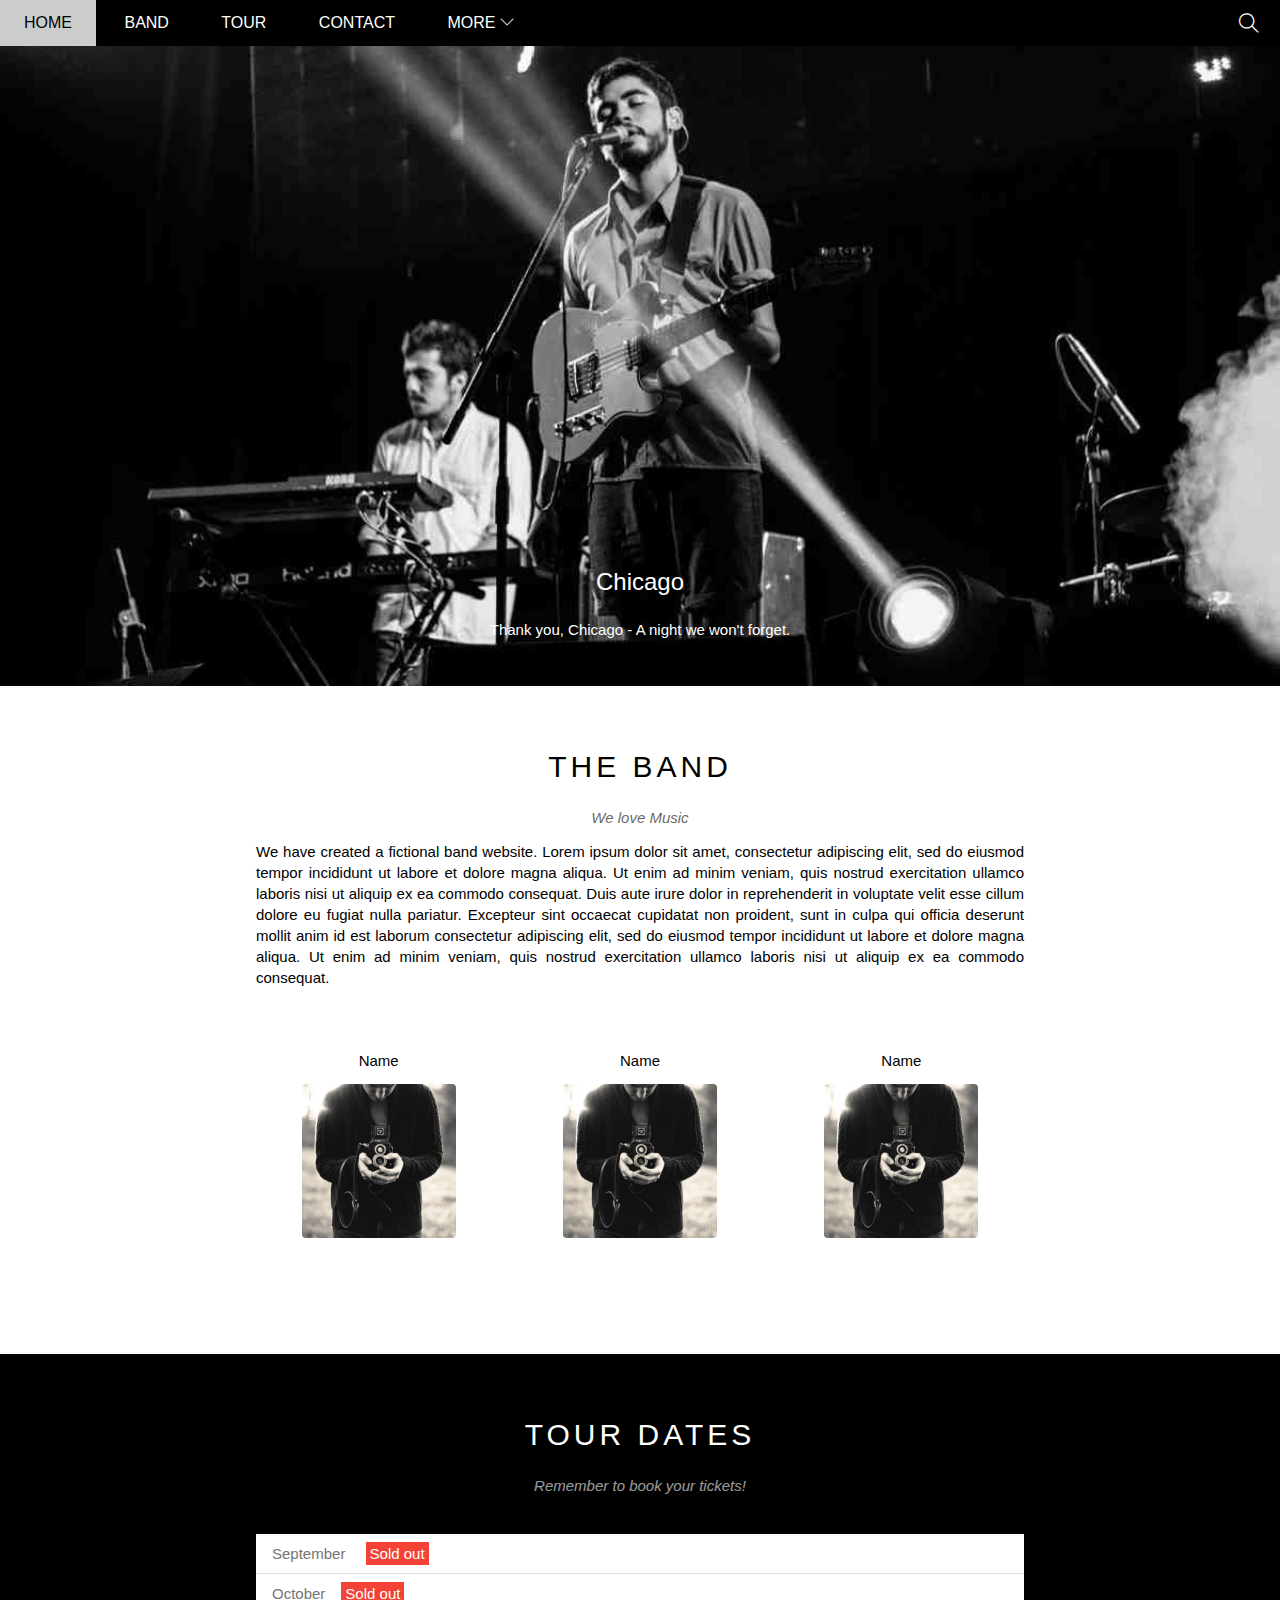
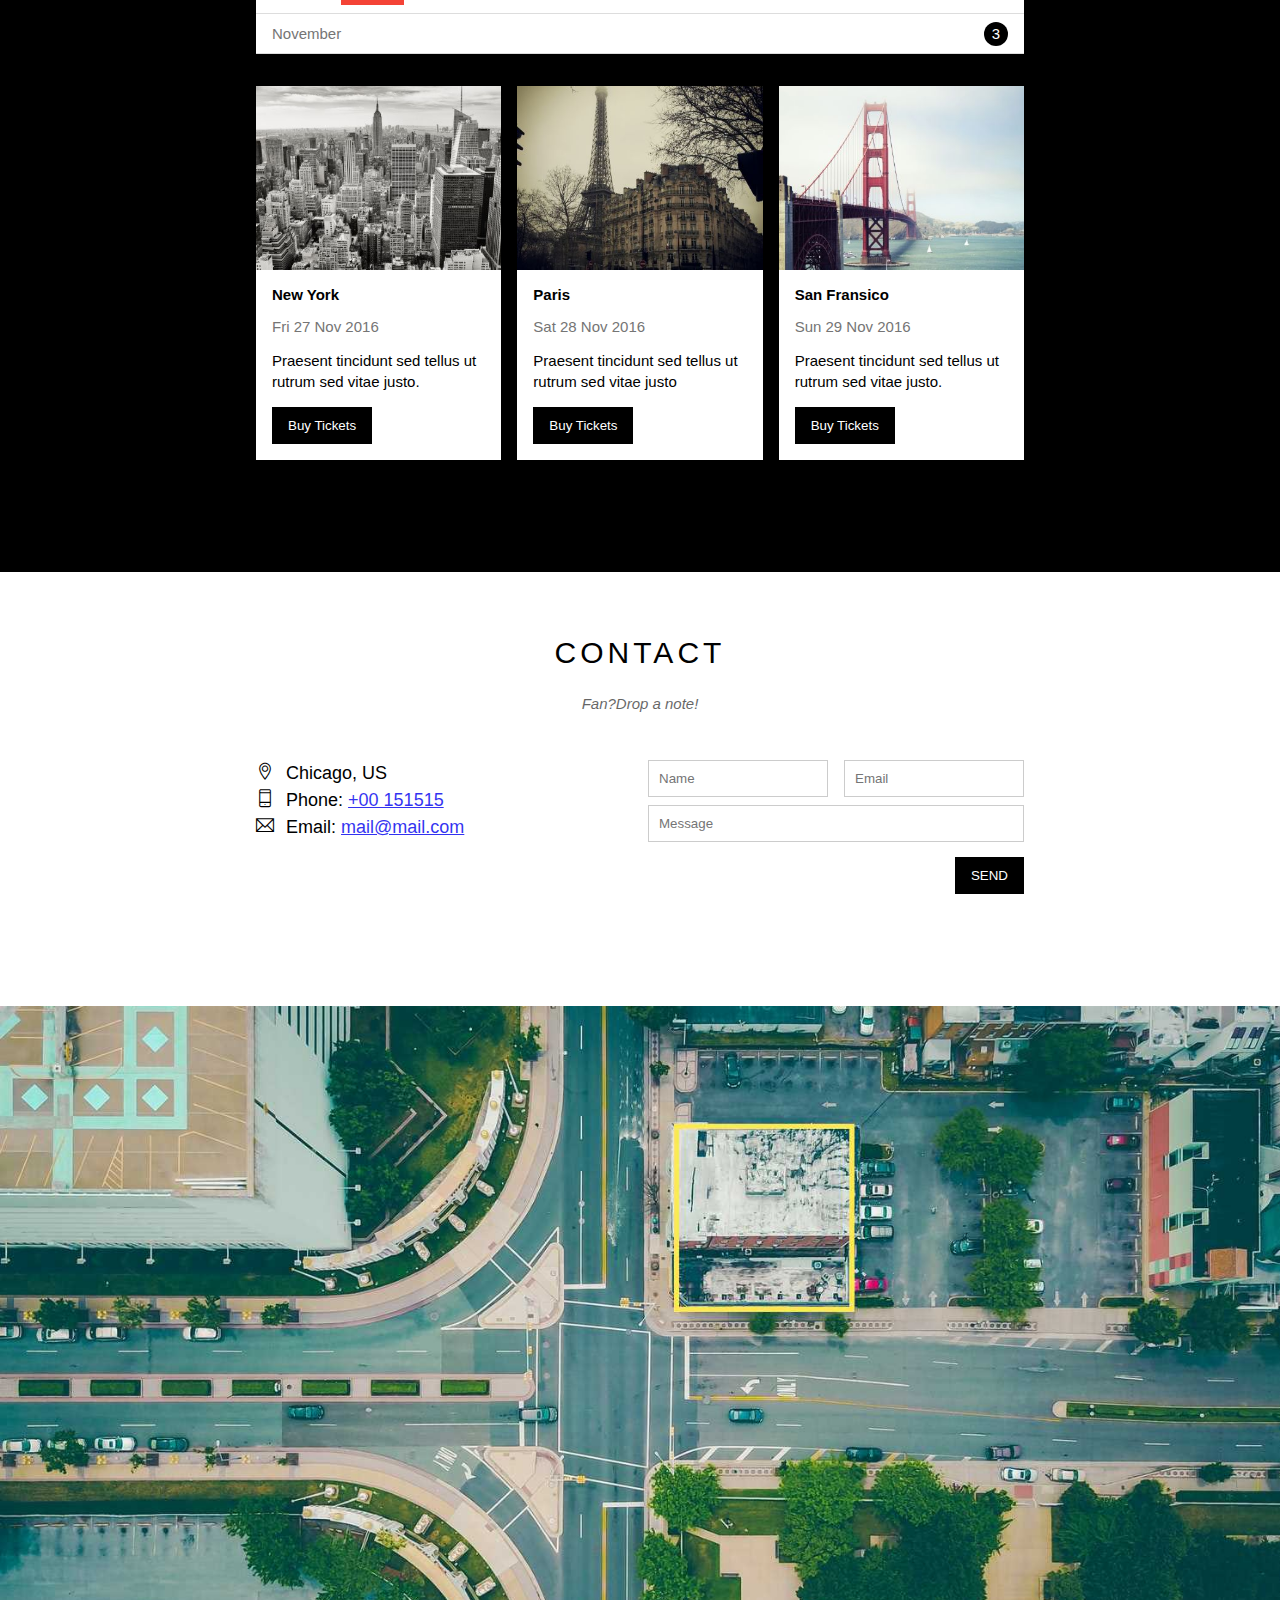
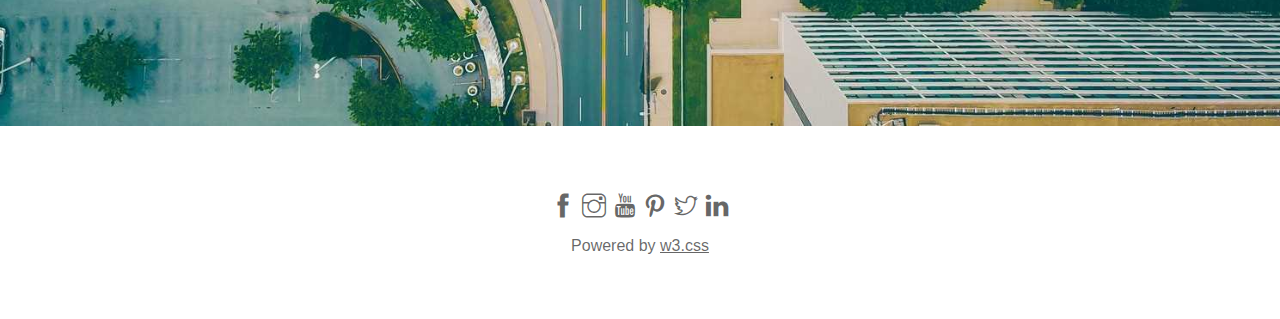
<file: index.html>
<!DOCTYPE html>
<html lang="en">
<head>
    <meta charset="UTF-8">
    <meta name="viewport" content="width=device-width, initial-scale=1.0">
    <title>The Band</title>
    <link rel="stylesheet" href="./assets/css/style.css">
    <link rel="stylesheet" href="./assets/css/responsive.css">
    <link rel="stylesheet" href="./assets/fonts/themify-icons/themify-icons.css">
</head>
<body>
    <div id="main">
        <div id="header">
            <!-- Begin nav -->
            <ul id="nav">
                <li><a href="#">Home</a></li>
                <li><a href="#band">Band</a></li>
                <li><a href="#tour">Tour</a></li>
                <li><a href="#contact">Contact</a></li>
                <li>
                    <a href="#">
                        More
                        <i class="nav-arrow-down ti-angle-down"></i>
                    </a>
                    <ul class="subnav">
                        <li><a href="#">Merchandise</a></li>
                        <li><a href="#">Extras</a></li>
                        <li><a href="#">Media</a></li>
                    </ul>
                </li>
            </ul>
            <!-- End nav -->

            <div id="mobile-menu" class="mobile-menu-btn">
                <i class="menu-icon ti-menu">
                </i>
            </div>  

            <!-- Begin Search -->
            <div class="search-btn">
                <i class="search-icon ti-search"></i>
            </div>
            <!-- End Search -->
        </div>

        <div id="slider">
            <div class="text-content">
                <h2 class="text-heading">Chicago</h2>
                <p class="text-description">Thank you, Chicago - A night we won't forget.</p>
            </div>
        </div>

        <div id="content">
            <!-- About Section -->
            <div id="band" class="content-section">
                <h2 class="section-heading">THE BAND</h2>
                <p class="section-sub-heading">We love Music</p>
                <p class="about-text">We have created a fictional band website. Lorem ipsum dolor sit amet, consectetur adipiscing elit, sed do eiusmod tempor incididunt ut labore et dolore magna aliqua. Ut enim ad minim veniam, quis nostrud exercitation ullamco laboris nisi ut aliquip ex ea commodo consequat. Duis aute irure dolor in reprehenderit in voluptate velit esse cillum dolore eu fugiat nulla pariatur. Excepteur sint occaecat cupidatat non proident, sunt in culpa qui officia deserunt mollit anim id est laborum consectetur adipiscing elit, sed do eiusmod tempor incididunt ut labore et dolore magna aliqua. Ut enim ad minim veniam, quis nostrud exercitation ullamco laboris nisi ut aliquip ex ea commodo consequat.</p>
                <div class="row member-list">
                    <div class="col col-third s-col-full mt-32 text-center ">
                        <p class="member-name">Name</p>
                        <img src="/assets/img/band/member1.jpg" alt="" class="member-img">
                    </div>

                    <div class="col col-third s-col-full mt-32 text-center ">
                        <p class="member-name">Name</p>
                        <img src="/assets/img/band/member1.jpg" alt="" class="member-img">
                    </div>

                    <div class="col col-third s-col-full mt-32 text-center ">
                        <p class="member-name">Name</p>
                        <img src="/assets/img/band/member1.jpg" alt="" class="member-img">
                    </div>
                </div>
            </div >

            <!-- Tour Section -->
            <div id="tour" class="tour-section">
                <div class="content-section">
                    <h2 class="section-heading text-white">TOUR DATES</h2>
                    <p class="section-sub-heading text-white">Remember to book your tickets!</p>
                    <!-- Ticket  -->
                    <ul class="tickets-list">
                        <li>September <span class="sold-out">Sold out</span></li>
                        <li>October<span class="sold-out">Sold out</span></li>
                        <li>November <span class="quantity">3</span></li>
                    </ul>
                    <!-- Places -->
                    <div class="row place-list">
                        <div class="col col-third s-col-full mt-16">
                            <img src="/assets/img/places/newyork.jpg" alt="New York" class="place-img">
                            <div class="place-content">
                                <h3 class="place-heading">New York</h3>
                                <p class="place-time">Fri 27 Nov 2016</p>
                                <p class="place-desc">Praesent tincidunt sed tellus ut rutrum sed vitae justo.</p>
                                <button class="js-buy-ticket btn s-full-width">Buy Tickets</button>
                            </div>
                        </div>

                        <div class="col col-third s-col-full mt-16">
                            <img src="/assets/img/places/paris.jpg" alt="paris" class="place-img">
                            <div class="place-content">
                                <h3 class="place-heading">Paris</h3>
                                <p class="place-time">Sat 28 Nov 2016</p>
                                <p class="place-desc">Praesent tincidunt sed tellus ut rutrum sed vitae justo</p>
                                <button  class="js-buy-ticket btn s-full-width">Buy Tickets</button>
                            </div>
                        </div>

                        <div class="col col-third s-col-full mt-16">
                            <img src="/assets/img/places/sanfran.jpg" alt="San Fransico" class="place-img">
                            <div class="place-content">
                                <h3 class="place-heading">San Fransico</h3>
                                <p class="place-time">Sun 29 Nov 2016</p>
                                <p class="place-desc">Praesent tincidunt sed tellus ut rutrum sed vitae justo.</p>
                                <button class="js-buy-ticket btn s-full-width">Buy Tickets</button>
                            </div>
                        </div>
                    </div>
                </div>
            </div>

            <!-- Contact Section -->
            <div id="contact" class="content-section">
                <h2 class="section-heading">CONTACT</h2>
                <p class="section-sub-heading">Fan?Drop a note!</p>

                <div class="row contact-content">
                    <div class="col col-half s-col-full contact-info">
                        <p><i class="ti-location-pin"></i>Chicago, US</p>
                        <p><i class="ti-mobile"></i>Phone: <a href="tel:+00 151515">+00 151515</a></p>
                        <p><i class="ti-email"></i>Email: <a href="mailto:mail@mail.com">mail@mail.com</a></p>
                    </div>
                    <div class="col col-half s-col-full contact-form">
                        <form action="">
                            <div class="row">
                                <div class="col col-half s-col-full">
                                    <input type="text" name="" placeholder="Name" required id="" class="form-control">
                                </div>
                                <div class="col col-half s-col-full s-mt-8">
                                    <input type="email" name="" placeholder="Email" required id="" class="form-control">
                                </div>
                            </div>
                            <div class="row mt-8">
                                <div class="col col-full">
                                    <input type="text" name="" placeholder="Message" required id="" class="form-control">
                                </div>
                            </div>
                            <input class="contact-submit-btn btn pull-right mt-16 s-full-width" type="submit" value="SEND">
                        </form>
                        
                    </div>
                </div>
            </div>
            <!-- End Contact Section -->

            <!-- Begin: Map Section -->
            <div class="map-section">
                <img src="./assets/img/map/map.jpg" alt="Map">
            </div>
            <!-- End: Map Section -->
        </div>
        
        <div id="footer">
            <div class="social-list">
                <a href=""><i class="ti-facebook"></i></a>
                <a href=""><i class="ti-instagram"></i></a>
                <a href=""><i class="ti-youtube"></i></a>
                <a href=""><i class="ti-pinterest"></i></a>
                <a href=""><i class="ti-twitter"></i></a>
                <a href=""><i class="ti-linkedin" ></i></a>
            </div>
            <p class="copyright">Powered by <a href="">w3.css</a></p>
        </div>
    </div>

    <div class="modal js-modal">
        <div class="modal-container js-modal-container">
            <div class="modal-close js-modal-close">
                <i class="ti-close"></i>
            </div>


            <header class="modal-header">
                <i class="ti-bag" style="margin-right: 16px;"></i>
                Tickets 
            </header>

            <div class="modal-body">
                <label for="ticket-quantity" class="modal-label">
                    <i class="ti-shopping-cart"></i>
                    Tickets, $15 per person
                </label>

                <input id= "ticket-quantity" type="text" class="modal-input" placeholder="How many?">
                <label for="ticket-email" class="modal-label">
                    <i class="ti-user"></i>
                    Send to
                </label>

                <input id="ticket-email" type="text" class="modal-input" placeholder="Enter email">

                <button id="buy-ticket">Pay <i class="ti-check"></i></button>
            </div>

            <footer class="modal-footer">
                <p class="modal-help">Need <a href="">help?</a></p>
            </footer>
        </div>
    </div>
<!-- 
    <script src = "./assets/js/index.js">
        
    </script>  -->

    <script>
        const slider = document.getElementById('slider');
        const slides = document.querySelector('.slides');
    
        let slideIndex = 0;
    
        function showSlides() {
            slideIndex++;
            if (slideIndex >= slides.children.length) {
                slideIndex = 0;
            }
    
            const translateValue = -slideIndex * 100 + '%';
            slides.style.transform = `translateX(${translateValue})`;
    
            setTimeout(showSlides, 3000); // Change slide every 3 seconds
        }
    
        showSlides(); // Start the slider
    
    </script>

    <script>
        const buyBtns = document.querySelectorAll('.js-buy-ticket');
        const modal = document.querySelector('.js-modal');
        const modalContainer = document.querySelector('.js-modal-container');
        const closeModal = document.querySelector('.js-modal-close');

        function closeShowTicket() {
            modal.classList.remove('open');
        }

        closeModal.addEventListener('click', closeShowTicket )

        modal.addEventListener('click' , closeShowTicket);

        modalContainer.addEventListener('click' , function (event) {
            event.stopPropagation();
        })

        function showBuyTickets () {
            modal.classList.add('open');
        }

        for (const buyBtn of buyBtns ) {
            buyBtn.addEventListener('click', showBuyTickets)
        }

        var header = document.getElementById('header');
        var menu = document.getElementById('mobile-menu');
        var currentHeight = header.clientHeight;
        
        //dong mo mobile-menu
        menu.onclick = function () {
            var isClose = header.clientHeight === currentHeight;
            if (isClose) {
                header.style.height = 'auto';
            }
            else {
                header.style.height = null;
            }
        }

        //tu dong close khi chon menu
        var menuItems = document.querySelectorAll('#nav li a[href*="#"]');

        for (var i=0; i<menuItems.length;i++){
            var menuItem = menuItems[i];
            
            menuItem.onclick = function (e) {
                var isParentMenu = this.nextElementSibling && this.nextElementSibling.classList.contains('subnav');
                if (isParentMenu) {
                    e.preventDefault();                    
                } else {
                    header.style.height = null;
                }
                
            }
        }
    </script>
    
</body>
</html>
</file>
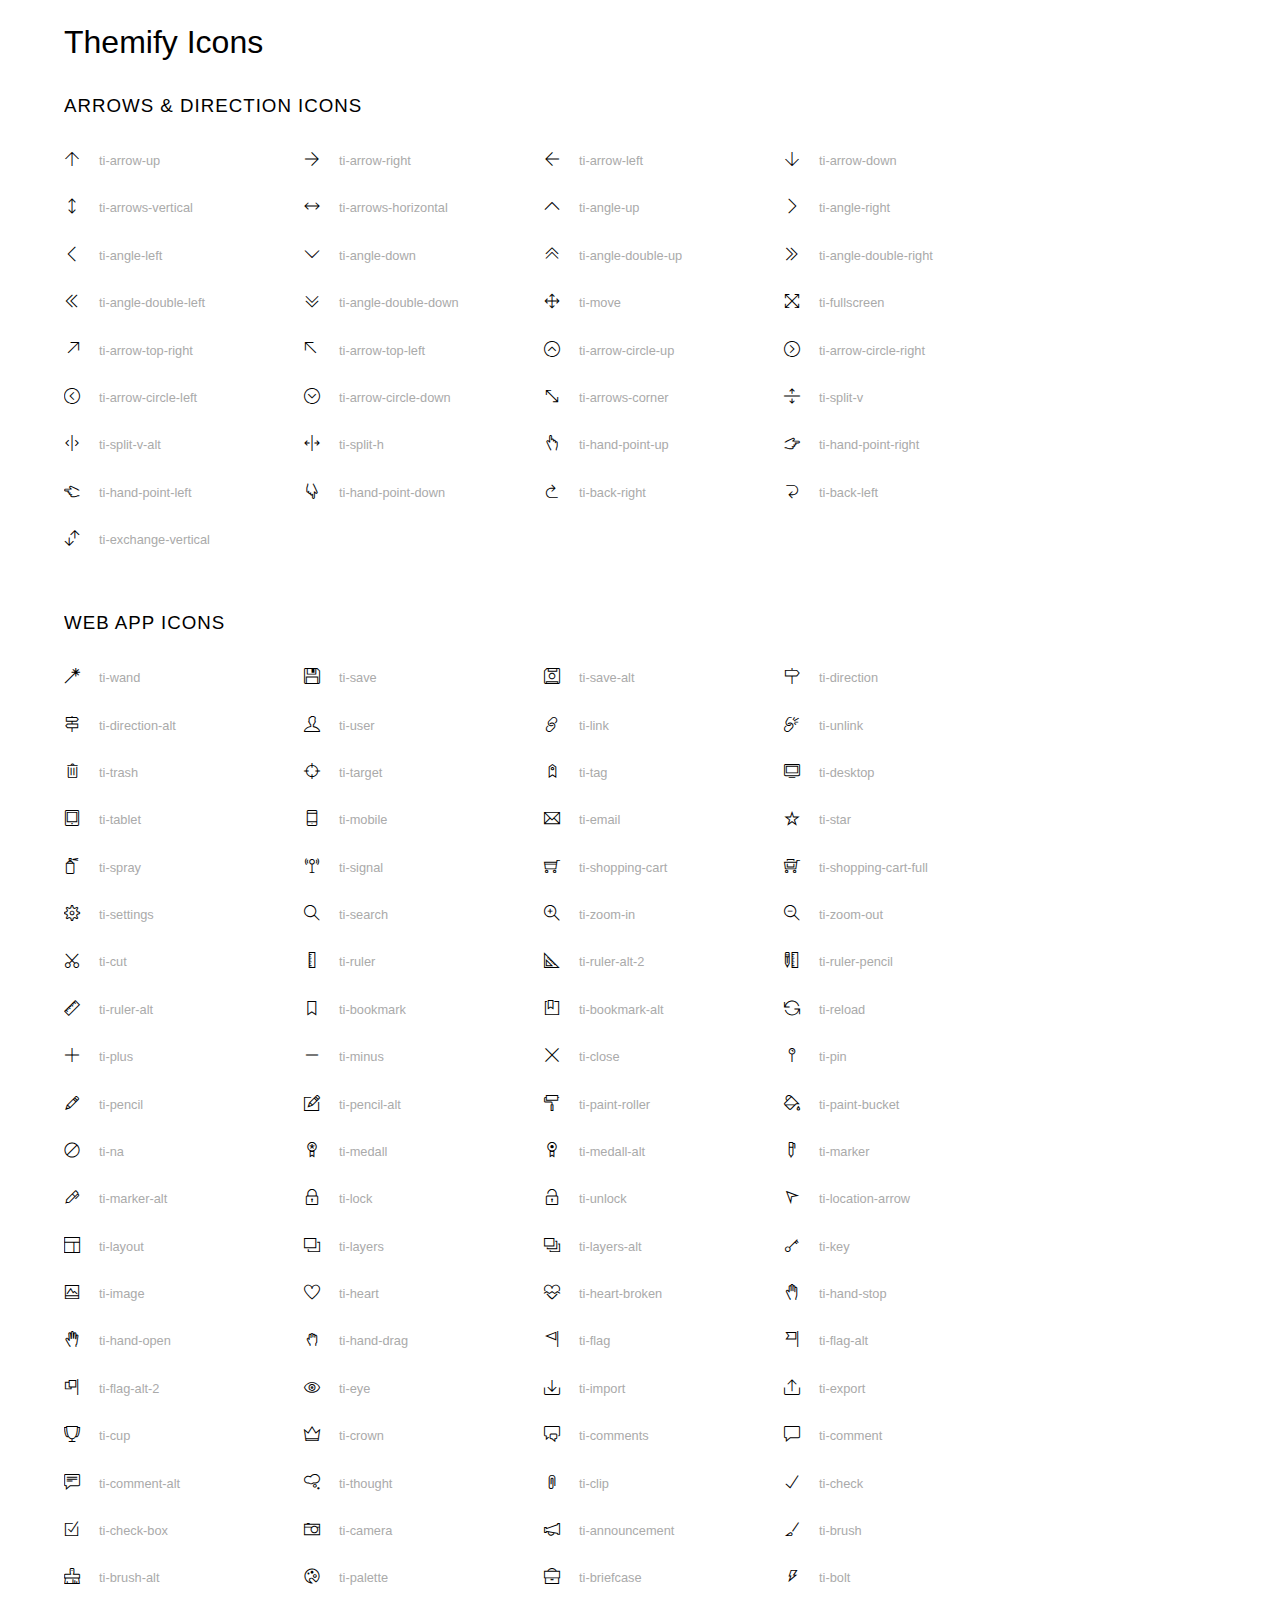
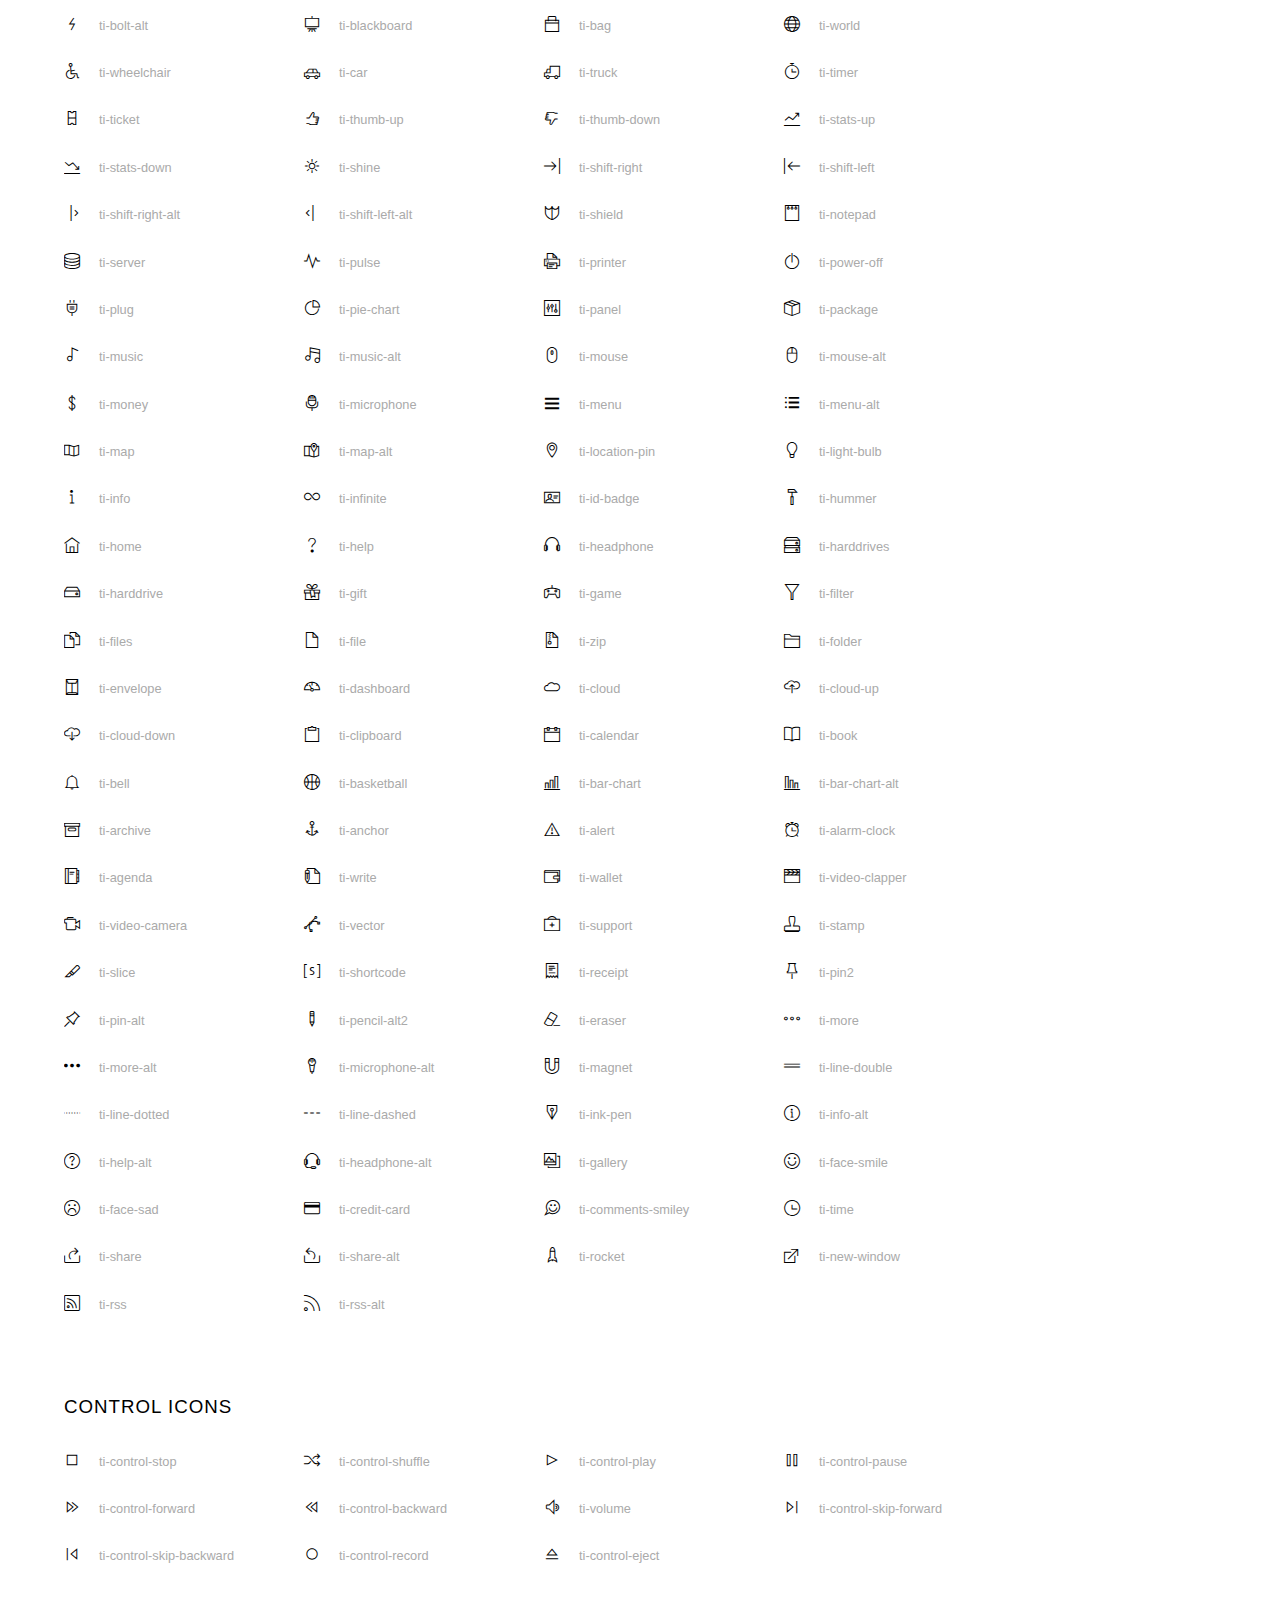
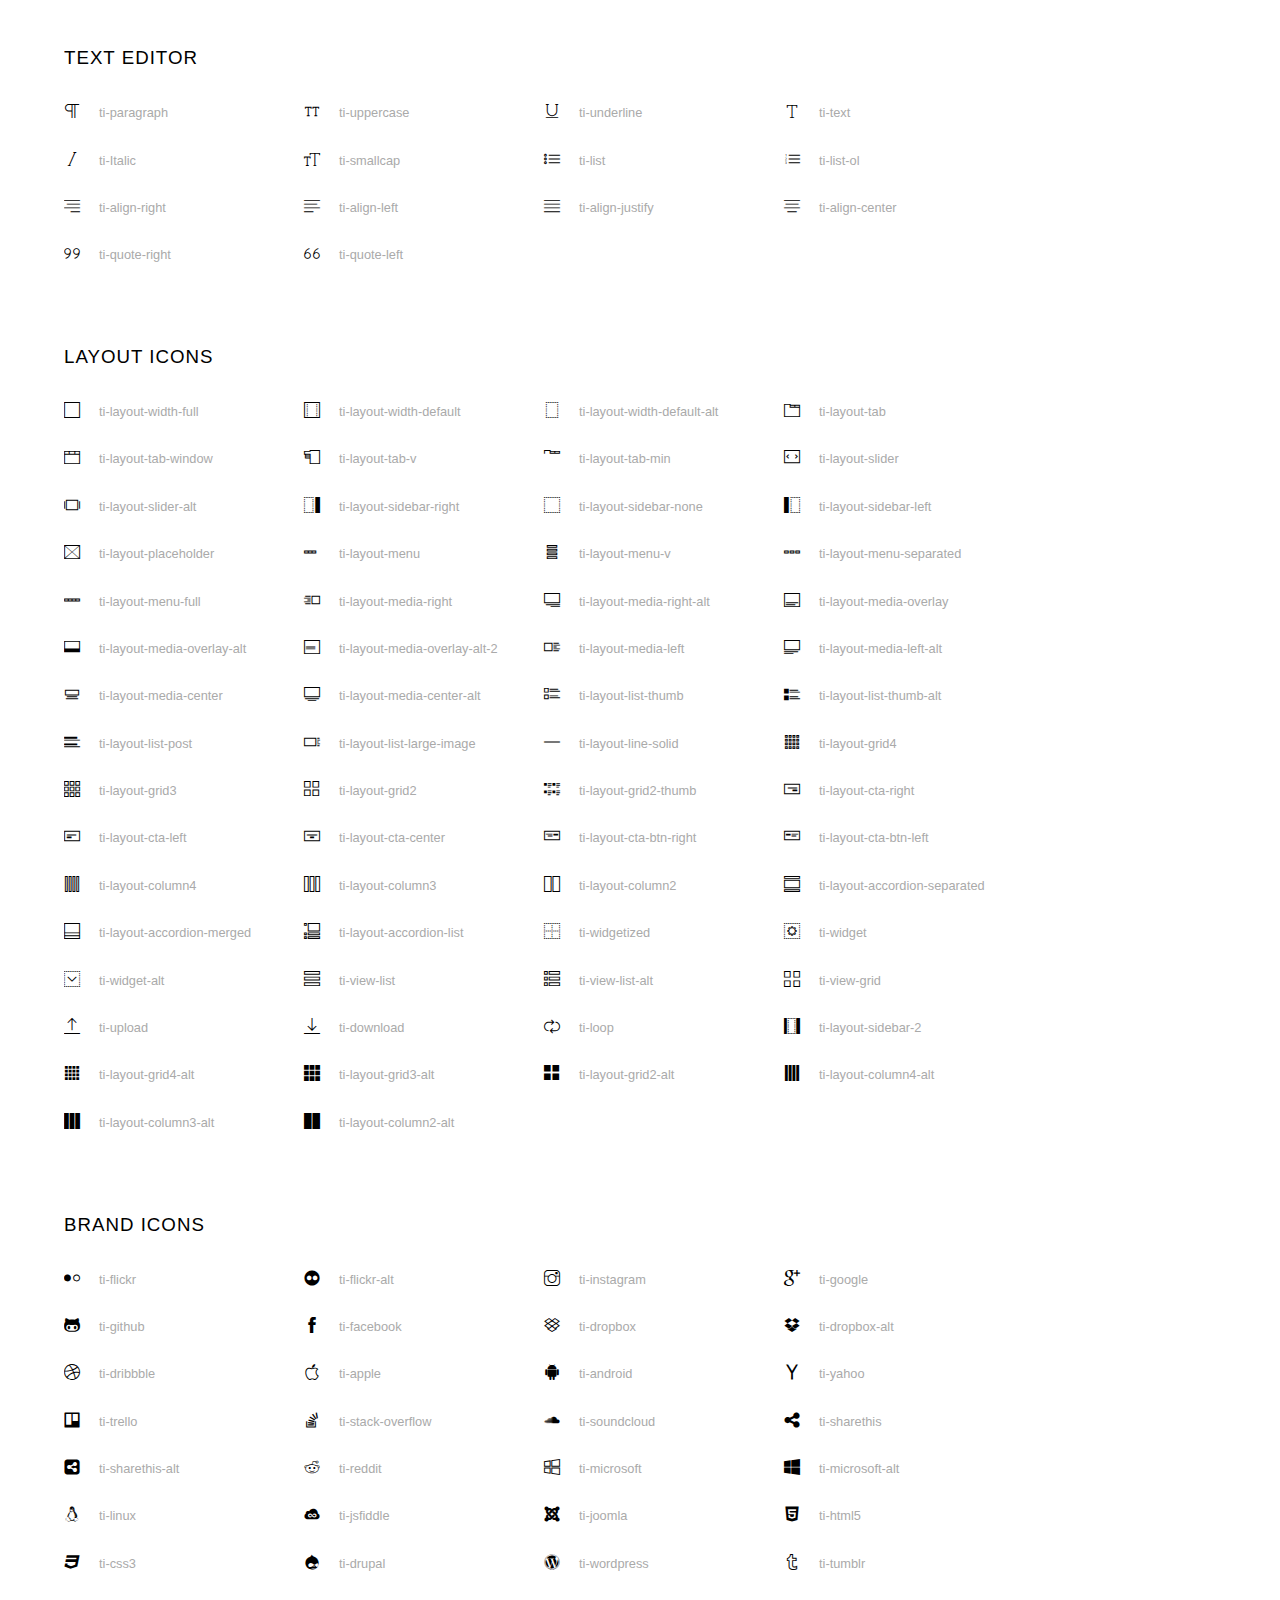
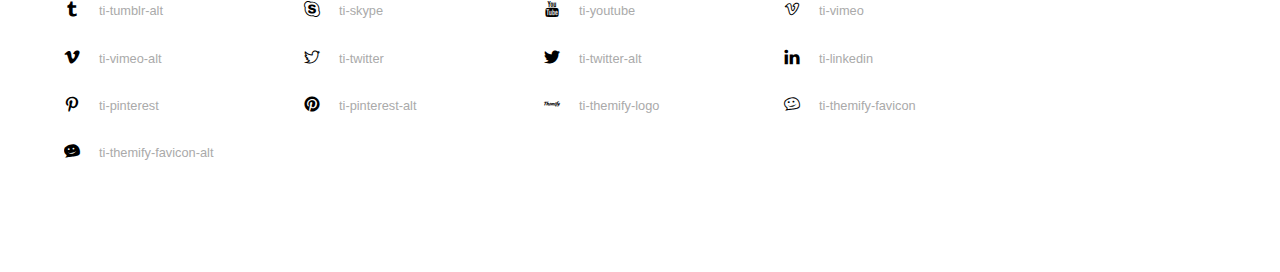
<file: assets/fonts/themify-icons/index.html>
<!doctype html>
<html>
<head>
	<meta charset="utf-8">
	<title>Themify Icon Font</title>
	<meta name="viewport" content="width=device-width">
	<link rel="stylesheet" href="demo-files/demo.css">
	<link rel="stylesheet" href="themify-icons.css">
	<!--[if lt IE 8]><!-->
	<link rel="stylesheet" href="ie7/ie7.css">
	<!--<![endif]-->
</head>
<body>
	<h1>Themify Icons</h1>

	<div class="icon-section">

		<div class="icon-section">
			<h3>Arrows &amp; Direction Icons </h3>

			<div class="icon-container">
				<span class="ti-arrow-up"></span><span class="icon-name"> ti-arrow-up</span>
			</div>
			<div class="icon-container">
				<span class="ti-arrow-right"></span><span class="icon-name"> ti-arrow-right</span>
			</div>
			<div class="icon-container">
				<span class="ti-arrow-left"></span><span class="icon-name"> ti-arrow-left</span>
			</div>
			<div class="icon-container">
				<span class="ti-arrow-down"></span><span class="icon-name"> ti-arrow-down</span>
			</div>
			<div class="icon-container">
				<span class="ti-arrows-vertical"></span><span class="icon-name"> ti-arrows-vertical</span>
			</div>
			<div class="icon-container">
				<span class="ti-arrows-horizontal"></span><span class="icon-name"> ti-arrows-horizontal</span>
			</div>
			<div class="icon-container">
				<span class="ti-angle-up"></span><span class="icon-name"> ti-angle-up</span>
			</div>
			<div class="icon-container">
				<span class="ti-angle-right"></span><span class="icon-name"> ti-angle-right</span>
			</div>
			<div class="icon-container">
				<span class="ti-angle-left"></span><span class="icon-name"> ti-angle-left</span>
			</div>
			<div class="icon-container">
				<span class="ti-angle-down"></span><span class="icon-name"> ti-angle-down</span>
			</div>	
			<div class="icon-container">
				<span class="ti-angle-double-up"></span><span class="icon-name"> ti-angle-double-up</span>
			</div>
			<div class="icon-container">
				<span class="ti-angle-double-right"></span><span class="icon-name"> ti-angle-double-right</span>
			</div>
			<div class="icon-container">
				<span class="ti-angle-double-left"></span><span class="icon-name"> ti-angle-double-left</span>
			</div>
			<div class="icon-container">
				<span class="ti-angle-double-down"></span><span class="icon-name"> ti-angle-double-down</span>
			</div>					
			<div class="icon-container">
				<span class="ti-move"></span><span class="icon-name"> ti-move</span>
			</div>
			<div class="icon-container">
				<span class="ti-fullscreen"></span><span class="icon-name"> ti-fullscreen</span>
			</div>
			<div class="icon-container">
				<span class="ti-arrow-top-right"></span><span class="icon-name"> ti-arrow-top-right</span>
			</div>
			<div class="icon-container">
				<span class="ti-arrow-top-left"></span><span class="icon-name"> ti-arrow-top-left</span>
			</div>
			<div class="icon-container">
				<span class="ti-arrow-circle-up"></span><span class="icon-name"> ti-arrow-circle-up</span>
			</div>
			<div class="icon-container">
				<span class="ti-arrow-circle-right"></span><span class="icon-name"> ti-arrow-circle-right</span>
			</div>
			<div class="icon-container">
				<span class="ti-arrow-circle-left"></span><span class="icon-name"> ti-arrow-circle-left</span>
			</div>
			<div class="icon-container">
				<span class="ti-arrow-circle-down"></span><span class="icon-name"> ti-arrow-circle-down</span>
			</div>
			<div class="icon-container">
				<span class="ti-arrows-corner"></span><span class="icon-name"> ti-arrows-corner</span>
			</div>
			<div class="icon-container">
				<span class="ti-split-v"></span><span class="icon-name"> ti-split-v</span>
			</div>

			<div class="icon-container">
				<span class="ti-split-v-alt"></span><span class="icon-name"> ti-split-v-alt</span>
			</div>
			<div class="icon-container">
				<span class="ti-split-h"></span><span class="icon-name"> ti-split-h</span>
			</div>
			<div class="icon-container">
				<span class="ti-hand-point-up"></span><span class="icon-name"> ti-hand-point-up</span>
			</div>
			<div class="icon-container">
				<span class="ti-hand-point-right"></span><span class="icon-name"> ti-hand-point-right</span>
			</div>
			<div class="icon-container">
				<span class="ti-hand-point-left"></span><span class="icon-name"> ti-hand-point-left</span>
			</div>
			<div class="icon-container">
				<span class="ti-hand-point-down"></span><span class="icon-name"> ti-hand-point-down</span>
			</div>
			<div class="icon-container">
				<span class="ti-back-right"></span><span class="icon-name"> ti-back-right</span>
			</div>
			<div class="icon-container">
				<span class="ti-back-left"></span><span class="icon-name"> ti-back-left</span>
			</div>
			<div class="icon-container">
				<span class="ti-exchange-vertical"></span><span class="icon-name"> ti-exchange-vertical</span>
			</div>

		</div> <!-- Arrows Icons -->



		<h3>Web App Icons</h3>
		
		<div class="icon-section">

			<div class="icon-container">
				<span class="ti-wand"></span><span class="icon-name"> ti-wand</span>
			</div>
			<div class="icon-container">
				<span class="ti-save"></span><span class="icon-name"> ti-save</span>
			</div>
			<div class="icon-container">
				<span class="ti-save-alt"></span><span class="icon-name"> ti-save-alt</span>
			</div>

			<div class="icon-container">
				<span class="ti-direction"></span><span class="icon-name"> ti-direction</span>
			</div>
			<div class="icon-container">
				<span class="ti-direction-alt"></span><span class="icon-name"> ti-direction-alt</span>
			</div>
			<div class="icon-container">
				<span class="ti-user"></span><span class="icon-name"> ti-user</span>
			</div>
			<div class="icon-container">
				<span class="ti-link"></span><span class="icon-name"> ti-link</span>
			</div>
			<div class="icon-container">
				<span class="ti-unlink"></span><span class="icon-name"> ti-unlink</span>
			</div>
			<div class="icon-container">
				<span class="ti-trash"></span><span class="icon-name"> ti-trash</span>
			</div>
			<div class="icon-container">
				<span class="ti-target"></span><span class="icon-name"> ti-target</span>
			</div>
			<div class="icon-container">
				<span class="ti-tag"></span><span class="icon-name"> ti-tag</span>
			</div>
			<div class="icon-container">
				<span class="ti-desktop"></span><span class="icon-name"> ti-desktop</span>
			</div>
			<div class="icon-container">
				<span class="ti-tablet"></span><span class="icon-name"> ti-tablet</span>
			</div>
			<div class="icon-container">
				<span class="ti-mobile"></span><span class="icon-name"> ti-mobile</span>
			</div>
			<div class="icon-container">
				<span class="ti-email"></span><span class="icon-name"> ti-email</span>
			</div>	
			<div class="icon-container">
				<span class="ti-star"></span><span class="icon-name"> ti-star</span>
			</div>
			<div class="icon-container">
				<span class="ti-spray"></span><span class="icon-name"> ti-spray</span>
			</div>
			<div class="icon-container">
				<span class="ti-signal"></span><span class="icon-name"> ti-signal</span>
			</div>
			<div class="icon-container">
				<span class="ti-shopping-cart"></span><span class="icon-name"> ti-shopping-cart</span>
			</div>
			<div class="icon-container">
				<span class="ti-shopping-cart-full"></span><span class="icon-name"> ti-shopping-cart-full</span>
			</div>
			<div class="icon-container">
				<span class="ti-settings"></span><span class="icon-name"> ti-settings</span>
			</div>
			<div class="icon-container">
				<span class="ti-search"></span><span class="icon-name"> ti-search</span>
			</div>
			<div class="icon-container">
				<span class="ti-zoom-in"></span><span class="icon-name"> ti-zoom-in</span>
			</div>
			<div class="icon-container">
				<span class="ti-zoom-out"></span><span class="icon-name"> ti-zoom-out</span>
			</div>
			<div class="icon-container">
				<span class="ti-cut"></span><span class="icon-name"> ti-cut</span>
			</div>
			<div class="icon-container">
				<span class="ti-ruler"></span><span class="icon-name"> ti-ruler</span>
			</div>
			<div class="icon-container">
				<span class="ti-ruler-alt-2"></span><span class="icon-name"> ti-ruler-alt-2</span>
			</div>			
			<div class="icon-container">
				<span class="ti-ruler-pencil"></span><span class="icon-name"> ti-ruler-pencil</span>
			</div>
			<div class="icon-container">
				<span class="ti-ruler-alt"></span><span class="icon-name"> ti-ruler-alt</span>
			</div>
			<div class="icon-container">
				<span class="ti-bookmark"></span><span class="icon-name"> ti-bookmark</span>
			</div>
			<div class="icon-container">
				<span class="ti-bookmark-alt"></span><span class="icon-name"> ti-bookmark-alt</span>
			</div>
			<div class="icon-container">
				<span class="ti-reload"></span><span class="icon-name"> ti-reload</span>
			</div>
			<div class="icon-container">
				<span class="ti-plus"></span><span class="icon-name"> ti-plus</span>
			</div>
			<div class="icon-container">
				<span class="ti-minus"></span><span class="icon-name"> ti-minus</span>
			</div>
			<div class="icon-container">
				<span class="ti-close"></span><span class="icon-name"> ti-close</span>
			</div>			
			<div class="icon-container">
				<span class="ti-pin"></span><span class="icon-name"> ti-pin</span>
			</div>
			<div class="icon-container">
				<span class="ti-pencil"></span><span class="icon-name"> ti-pencil</span>
			</div>
					
		  	<div class="icon-container">
				<span class="ti-pencil-alt"></span><span class="icon-name"> ti-pencil-alt</span>
			</div>
			<div class="icon-container">
				<span class="ti-paint-roller"></span><span class="icon-name"> ti-paint-roller</span>
			</div>
			<div class="icon-container">
				<span class="ti-paint-bucket"></span><span class="icon-name"> ti-paint-bucket</span>
			</div>
			<div class="icon-container">
				<span class="ti-na"></span><span class="icon-name"> ti-na</span>
			</div>
			<div class="icon-container">
				<span class="ti-medall"></span><span class="icon-name"> ti-medall</span>
			</div>
			<div class="icon-container">
				<span class="ti-medall-alt"></span><span class="icon-name"> ti-medall-alt</span>
			</div>
			<div class="icon-container">
				<span class="ti-marker"></span><span class="icon-name"> ti-marker</span>
			</div>
			<div class="icon-container">
				<span class="ti-marker-alt"></span><span class="icon-name"> ti-marker-alt</span>
			</div>

			<div class="icon-container">
				<span class="ti-lock"></span><span class="icon-name"> ti-lock</span>
			</div>
			<div class="icon-container">
				<span class="ti-unlock"></span><span class="icon-name"> ti-unlock</span>
			</div>
			<div class="icon-container">
				<span class="ti-location-arrow"></span><span class="icon-name"> ti-location-arrow</span>
			</div>
			<div class="icon-container">
				<span class="ti-layout"></span><span class="icon-name"> ti-layout</span>
			</div>
			<div class="icon-container">
				<span class="ti-layers"></span><span class="icon-name"> ti-layers</span>
			</div>
			<div class="icon-container">
				<span class="ti-layers-alt"></span><span class="icon-name"> ti-layers-alt</span>
			</div>
			<div class="icon-container">
				<span class="ti-key"></span><span class="icon-name"> ti-key</span>
			</div>
			<div class="icon-container">
				<span class="ti-image"></span><span class="icon-name"> ti-image</span>
			</div>
			<div class="icon-container">
				<span class="ti-heart"></span><span class="icon-name"> ti-heart</span>
			</div>
			<div class="icon-container">
				<span class="ti-heart-broken"></span><span class="icon-name"> ti-heart-broken</span>
			</div>
			<div class="icon-container">
				<span class="ti-hand-stop"></span><span class="icon-name"> ti-hand-stop</span>
			</div>
			<div class="icon-container">
				<span class="ti-hand-open"></span><span class="icon-name"> ti-hand-open</span>
			</div>
			<div class="icon-container">
				<span class="ti-hand-drag"></span><span class="icon-name"> ti-hand-drag</span>
			</div>
			<div class="icon-container">
				<span class="ti-flag"></span><span class="icon-name"> ti-flag</span>
			</div>
			<div class="icon-container">
				<span class="ti-flag-alt"></span><span class="icon-name"> ti-flag-alt</span>
			</div>
			<div class="icon-container">
				<span class="ti-flag-alt-2"></span><span class="icon-name"> ti-flag-alt-2</span>
			</div>
			<div class="icon-container">
				<span class="ti-eye"></span><span class="icon-name"> ti-eye</span>
			</div>
			<div class="icon-container">
				<span class="ti-import"></span><span class="icon-name"> ti-import</span>
			</div>			
			<div class="icon-container">
				<span class="ti-export"></span><span class="icon-name"> ti-export</span>
			</div>
			<div class="icon-container">
				<span class="ti-cup"></span><span class="icon-name"> ti-cup</span>
			</div>
			<div class="icon-container">
				<span class="ti-crown"></span><span class="icon-name"> ti-crown</span>
			</div>
			<div class="icon-container">
				<span class="ti-comments"></span><span class="icon-name"> ti-comments</span>
			</div>
			<div class="icon-container">
				<span class="ti-comment"></span><span class="icon-name"> ti-comment</span>
			</div>
			<div class="icon-container">
				<span class="ti-comment-alt"></span><span class="icon-name"> ti-comment-alt</span>
			</div>
			<div class="icon-container">
				<span class="ti-thought"></span><span class="icon-name"> ti-thought</span>
			</div>			
			<div class="icon-container">
				<span class="ti-clip"></span><span class="icon-name"> ti-clip</span>
			</div>

			<div class="icon-container">
				<span class="ti-check"></span><span class="icon-name"> ti-check</span>
			</div>
			<div class="icon-container">
				<span class="ti-check-box"></span><span class="icon-name"> ti-check-box</span>
			</div>
			<div class="icon-container">
				<span class="ti-camera"></span><span class="icon-name"> ti-camera</span>
			</div>
			<div class="icon-container">
				<span class="ti-announcement"></span><span class="icon-name"> ti-announcement</span>
			</div>
			<div class="icon-container">
				<span class="ti-brush"></span><span class="icon-name"> ti-brush</span>
			</div>
			<div class="icon-container">
				<span class="ti-brush-alt"></span><span class="icon-name"> ti-brush-alt</span>
			</div>
			<div class="icon-container">
				<span class="ti-palette"></span><span class="icon-name"> ti-palette</span>
			</div>			
			<div class="icon-container">
				<span class="ti-briefcase"></span><span class="icon-name"> ti-briefcase</span>
			</div>
			<div class="icon-container">
				<span class="ti-bolt"></span><span class="icon-name"> ti-bolt</span>
			</div>
			<div class="icon-container">
				<span class="ti-bolt-alt"></span><span class="icon-name"> ti-bolt-alt</span>
			</div>
			<div class="icon-container">
				<span class="ti-blackboard"></span><span class="icon-name"> ti-blackboard</span>
			</div>
			<div class="icon-container">
				<span class="ti-bag"></span><span class="icon-name"> ti-bag</span>
			</div>
			<div class="icon-container">
				<span class="ti-world"></span><span class="icon-name"> ti-world</span>
			</div>
			<div class="icon-container">
				<span class="ti-wheelchair"></span><span class="icon-name"> ti-wheelchair</span>
			</div>
			<div class="icon-container">
				<span class="ti-car"></span><span class="icon-name"> ti-car</span>
			</div>
			<div class="icon-container">
				<span class="ti-truck"></span><span class="icon-name"> ti-truck</span>
			</div>
			<div class="icon-container">
				<span class="ti-timer"></span><span class="icon-name"> ti-timer</span>
			</div>
			<div class="icon-container">
				<span class="ti-ticket"></span><span class="icon-name"> ti-ticket</span>
			</div>
			<div class="icon-container">
				<span class="ti-thumb-up"></span><span class="icon-name"> ti-thumb-up</span>
			</div>
			<div class="icon-container">
				<span class="ti-thumb-down"></span><span class="icon-name"> ti-thumb-down</span>
			</div>

			<div class="icon-container">
				<span class="ti-stats-up"></span><span class="icon-name"> ti-stats-up</span>
			</div>
			<div class="icon-container">
				<span class="ti-stats-down"></span><span class="icon-name"> ti-stats-down</span>
			</div>
			<div class="icon-container">
				<span class="ti-shine"></span><span class="icon-name"> ti-shine</span>
			</div>
			<div class="icon-container">
				<span class="ti-shift-right"></span><span class="icon-name"> ti-shift-right</span>
			</div>
			<div class="icon-container">
				<span class="ti-shift-left"></span><span class="icon-name"> ti-shift-left</span>
			</div>

			<div class="icon-container">
				<span class="ti-shift-right-alt"></span><span class="icon-name"> ti-shift-right-alt</span>
			</div>
			<div class="icon-container">
				<span class="ti-shift-left-alt"></span><span class="icon-name"> ti-shift-left-alt</span>
			</div>
			<div class="icon-container">
				<span class="ti-shield"></span><span class="icon-name"> ti-shield</span>
			</div>
			<div class="icon-container">
				<span class="ti-notepad"></span><span class="icon-name"> ti-notepad</span>
			</div>
			<div class="icon-container">
				<span class="ti-server"></span><span class="icon-name"> ti-server</span>
			</div>

			<div class="icon-container">
				<span class="ti-pulse"></span><span class="icon-name"> ti-pulse</span>
			</div>
			<div class="icon-container">
				<span class="ti-printer"></span><span class="icon-name"> ti-printer</span>
			</div>
			<div class="icon-container">
				<span class="ti-power-off"></span><span class="icon-name"> ti-power-off</span>
			</div>
			<div class="icon-container">
				<span class="ti-plug"></span><span class="icon-name"> ti-plug</span>
			</div>
			<div class="icon-container">
				<span class="ti-pie-chart"></span><span class="icon-name"> ti-pie-chart</span>
			</div>

			<div class="icon-container">
				<span class="ti-panel"></span><span class="icon-name"> ti-panel</span>
			</div>
			<div class="icon-container">
				<span class="ti-package"></span><span class="icon-name"> ti-package</span>
			</div>
			<div class="icon-container">
				<span class="ti-music"></span><span class="icon-name"> ti-music</span>
			</div>
			<div class="icon-container">
				<span class="ti-music-alt"></span><span class="icon-name"> ti-music-alt</span>
			</div>
			<div class="icon-container">
				<span class="ti-mouse"></span><span class="icon-name"> ti-mouse</span>
			</div>
			<div class="icon-container">
				<span class="ti-mouse-alt"></span><span class="icon-name"> ti-mouse-alt</span>
			</div>
			<div class="icon-container">
				<span class="ti-money"></span><span class="icon-name"> ti-money</span>
			</div>
			<div class="icon-container">
				<span class="ti-microphone"></span><span class="icon-name"> ti-microphone</span>
			</div>
			<div class="icon-container">
				<span class="ti-menu"></span><span class="icon-name"> ti-menu</span>
			</div>
			<div class="icon-container">
				<span class="ti-menu-alt"></span><span class="icon-name"> ti-menu-alt</span>
			</div>
			<div class="icon-container">
				<span class="ti-map"></span><span class="icon-name"> ti-map</span>
			</div>
			<div class="icon-container">
				<span class="ti-map-alt"></span><span class="icon-name"> ti-map-alt</span>
			</div>

			<div class="icon-container">
				<span class="ti-location-pin"></span><span class="icon-name"> ti-location-pin</span>
			</div>

			<div class="icon-container">
				<span class="ti-light-bulb"></span><span class="icon-name"> ti-light-bulb</span>
			</div>
			<div class="icon-container">
				<span class="ti-info"></span><span class="icon-name"> ti-info</span>
			</div>
			<div class="icon-container">
				<span class="ti-infinite"></span><span class="icon-name"> ti-infinite</span>
			</div>
			<div class="icon-container">
				<span class="ti-id-badge"></span><span class="icon-name"> ti-id-badge</span>
			</div>
			<div class="icon-container">
				<span class="ti-hummer"></span><span class="icon-name"> ti-hummer</span>
			</div>
			<div class="icon-container">
				<span class="ti-home"></span><span class="icon-name"> ti-home</span>
			</div>
			<div class="icon-container">
				<span class="ti-help"></span><span class="icon-name"> ti-help</span>
			</div>
			<div class="icon-container">
				<span class="ti-headphone"></span><span class="icon-name"> ti-headphone</span>
			</div>
			<div class="icon-container">
				<span class="ti-harddrives"></span><span class="icon-name"> ti-harddrives</span>
			</div>
			<div class="icon-container">
				<span class="ti-harddrive"></span><span class="icon-name"> ti-harddrive</span>
			</div>
			<div class="icon-container">
				<span class="ti-gift"></span><span class="icon-name"> ti-gift</span>
			</div>
			<div class="icon-container">
				<span class="ti-game"></span><span class="icon-name"> ti-game</span>
			</div>
			<div class="icon-container">
				<span class="ti-filter"></span><span class="icon-name"> ti-filter</span>
			</div>
			<div class="icon-container">
				<span class="ti-files"></span><span class="icon-name"> ti-files</span>
			</div>
			<div class="icon-container">
				<span class="ti-file"></span><span class="icon-name"> ti-file</span>
			</div>
			<div class="icon-container">
				<span class="ti-zip"></span><span class="icon-name"> ti-zip</span>
			</div>
			<div class="icon-container">
				<span class="ti-folder"></span><span class="icon-name"> ti-folder</span>
			</div>			
			<div class="icon-container">
				<span class="ti-envelope"></span><span class="icon-name"> ti-envelope</span>
			</div>


			<div class="icon-container">
				<span class="ti-dashboard"></span><span class="icon-name"> ti-dashboard</span>
			</div>
			<div class="icon-container">
				<span class="ti-cloud"></span><span class="icon-name"> ti-cloud</span>
			</div>
			<div class="icon-container">
				<span class="ti-cloud-up"></span><span class="icon-name"> ti-cloud-up</span>
			</div>
			<div class="icon-container">
				<span class="ti-cloud-down"></span><span class="icon-name"> ti-cloud-down</span>
			</div>
			<div class="icon-container">
				<span class="ti-clipboard"></span><span class="icon-name"> ti-clipboard</span>
			</div>
			<div class="icon-container">
				<span class="ti-calendar"></span><span class="icon-name"> ti-calendar</span>
			</div>
			<div class="icon-container">
				<span class="ti-book"></span><span class="icon-name"> ti-book</span>
			</div>
			<div class="icon-container">
				<span class="ti-bell"></span><span class="icon-name"> ti-bell</span>
			</div>
			<div class="icon-container">
				<span class="ti-basketball"></span><span class="icon-name"> ti-basketball</span>
			</div>
			<div class="icon-container">
				<span class="ti-bar-chart"></span><span class="icon-name"> ti-bar-chart</span>
			</div>
			<div class="icon-container">
				<span class="ti-bar-chart-alt"></span><span class="icon-name"> ti-bar-chart-alt</span>
			</div>


			<div class="icon-container">
				<span class="ti-archive"></span><span class="icon-name"> ti-archive</span>
			</div>
			<div class="icon-container">
				<span class="ti-anchor"></span><span class="icon-name"> ti-anchor</span>
			</div>

			<div class="icon-container">
				<span class="ti-alert"></span><span class="icon-name"> ti-alert</span>
			</div>
			<div class="icon-container">
				<span class="ti-alarm-clock"></span><span class="icon-name"> ti-alarm-clock</span>
			</div>
			<div class="icon-container">
				<span class="ti-agenda"></span><span class="icon-name"> ti-agenda</span>
			</div>
			<div class="icon-container">
				<span class="ti-write"></span><span class="icon-name"> ti-write</span>
			</div>

			<div class="icon-container">
				<span class="ti-wallet"></span><span class="icon-name"> ti-wallet</span>
			</div>
			<div class="icon-container">
				<span class="ti-video-clapper"></span><span class="icon-name"> ti-video-clapper</span>
			</div>
			<div class="icon-container">
				<span class="ti-video-camera"></span><span class="icon-name"> ti-video-camera</span>
			</div>
			<div class="icon-container">
				<span class="ti-vector"></span><span class="icon-name"> ti-vector</span>
			</div>

			<div class="icon-container">
				<span class="ti-support"></span><span class="icon-name"> ti-support</span>
			</div>
			<div class="icon-container">
				<span class="ti-stamp"></span><span class="icon-name"> ti-stamp</span>
			</div>
			<div class="icon-container">
				<span class="ti-slice"></span><span class="icon-name"> ti-slice</span>
			</div>
			<div class="icon-container">
				<span class="ti-shortcode"></span><span class="icon-name"> ti-shortcode</span>
			</div>
			<div class="icon-container">
				<span class="ti-receipt"></span><span class="icon-name"> ti-receipt</span>
			</div>
			<div class="icon-container">
				<span class="ti-pin2"></span><span class="icon-name"> ti-pin2</span>
			</div>
			<div class="icon-container">
				<span class="ti-pin-alt"></span><span class="icon-name"> ti-pin-alt</span>
			</div>
			<div class="icon-container">
				<span class="ti-pencil-alt2"></span><span class="icon-name"> ti-pencil-alt2</span>
			</div>
			<div class="icon-container">
				<span class="ti-eraser"></span><span class="icon-name"> ti-eraser</span>
			</div>			
			<div class="icon-container">
				<span class="ti-more"></span><span class="icon-name"> ti-more</span>
			</div>
			<div class="icon-container">
				<span class="ti-more-alt"></span><span class="icon-name"> ti-more-alt</span>
			</div>
			<div class="icon-container">
				<span class="ti-microphone-alt"></span><span class="icon-name"> ti-microphone-alt</span>
			</div>
			<div class="icon-container">
				<span class="ti-magnet"></span><span class="icon-name"> ti-magnet</span>
			</div>
			<div class="icon-container">
				<span class="ti-line-double"></span><span class="icon-name"> ti-line-double</span>
			</div>
			<div class="icon-container">
				<span class="ti-line-dotted"></span><span class="icon-name"> ti-line-dotted</span>
			</div>
			<div class="icon-container">
				<span class="ti-line-dashed"></span><span class="icon-name"> ti-line-dashed</span>
			</div>

			<div class="icon-container">
				<span class="ti-ink-pen"></span><span class="icon-name"> ti-ink-pen</span>
			</div>
			<div class="icon-container">
				<span class="ti-info-alt"></span><span class="icon-name"> ti-info-alt</span>
			</div>
			<div class="icon-container">
				<span class="ti-help-alt"></span><span class="icon-name"> ti-help-alt</span>
			</div>
			<div class="icon-container">
				<span class="ti-headphone-alt"></span><span class="icon-name"> ti-headphone-alt</span>
			</div>

			<div class="icon-container">
				<span class="ti-gallery"></span><span class="icon-name"> ti-gallery</span>
			</div>
			<div class="icon-container">
				<span class="ti-face-smile"></span><span class="icon-name"> ti-face-smile</span>
			</div>
			<div class="icon-container">
				<span class="ti-face-sad"></span><span class="icon-name"> ti-face-sad</span>
			</div>
			<div class="icon-container">
				<span class="ti-credit-card"></span><span class="icon-name"> ti-credit-card</span>
			</div>
			<div class="icon-container">
				<span class="ti-comments-smiley"></span><span class="icon-name"> ti-comments-smiley</span>
			</div>
			<div class="icon-container">
				<span class="ti-time"></span><span class="icon-name"> ti-time</span>
			</div>
			<div class="icon-container">
				<span class="ti-share"></span><span class="icon-name"> ti-share</span>
			</div>
			<div class="icon-container">
				<span class="ti-share-alt"></span><span class="icon-name"> ti-share-alt</span>
			</div>
			<div class="icon-container">
				<span class="ti-rocket"></span><span class="icon-name"> ti-rocket</span>
			</div>

			<div class="icon-container">
				<span class="ti-new-window"></span><span class="icon-name"> ti-new-window</span>
			</div>

			<div class="icon-container">
				<span class="ti-rss"></span><span class="icon-name"> ti-rss</span>
			</div>

			<div class="icon-container">
				<span class="ti-rss-alt"></span><span class="icon-name"> ti-rss-alt</span>
			</div>
			
		</div><!-- Web App Icons -->


		<div class="icon-section">
			<h3>Control Icons</h3>
			<div class="icon-container">
				<span class="ti-control-stop"></span><span class="icon-name"> ti-control-stop</span>
			</div>
			<div class="icon-container">
				<span class="ti-control-shuffle"></span><span class="icon-name"> ti-control-shuffle</span>
			</div>
			<div class="icon-container">
				<span class="ti-control-play"></span><span class="icon-name"> ti-control-play</span>
			</div>
			<div class="icon-container">
				<span class="ti-control-pause"></span><span class="icon-name"> ti-control-pause</span>
			</div>
			<div class="icon-container">
				<span class="ti-control-forward"></span><span class="icon-name"> ti-control-forward</span>
			</div>
			<div class="icon-container">
				<span class="ti-control-backward"></span><span class="icon-name"> ti-control-backward</span>
			</div>	
			<div class="icon-container">
				<span class="ti-volume"></span><span class="icon-name"> ti-volume</span>
			</div>
			<div class="icon-container">
				<span class="ti-control-skip-forward"></span><span class="icon-name"> ti-control-skip-forward</span>
			</div>
			<div class="icon-container">
				<span class="ti-control-skip-backward"></span><span class="icon-name"> ti-control-skip-backward</span>
			</div>
			<div class="icon-container">
				<span class="ti-control-record"></span><span class="icon-name"> ti-control-record</span>
			</div>
			<div class="icon-container">
				<span class="ti-control-eject"></span><span class="icon-name"> ti-control-eject</span>
			</div>			
		</div> <!-- Control Icons -->


		<div class="icon-section">
			<h3>Text Editor</h3>

			<div class="icon-container">
				<span class="ti-paragraph"></span><span class="icon-name"> ti-paragraph</span>
			</div>
			<div class="icon-container">
				<span class="ti-uppercase"></span><span class="icon-name"> ti-uppercase</span>
			</div>

			<div class="icon-container">
				<span class="ti-underline"></span><span class="icon-name"> ti-underline</span>
			</div>
			<div class="icon-container">
				<span class="ti-text"></span><span class="icon-name"> ti-text</span>
			</div>
			<div class="icon-container">
				<span class="ti-Italic"></span><span class="icon-name"> ti-Italic</span>
			</div>
			<div class="icon-container">
				<span class="ti-smallcap"></span><span class="icon-name"> ti-smallcap</span>
			</div>
			<div class="icon-container">
				<span class="ti-list"></span><span class="icon-name"> ti-list</span>
			</div>
			<div class="icon-container">
				<span class="ti-list-ol"></span><span class="icon-name"> ti-list-ol</span>
			</div>
			<div class="icon-container">
				<span class="ti-align-right"></span><span class="icon-name"> ti-align-right</span>
			</div>
			<div class="icon-container">
				<span class="ti-align-left"></span><span class="icon-name"> ti-align-left</span>
			</div>
			<div class="icon-container">
				<span class="ti-align-justify"></span><span class="icon-name"> ti-align-justify</span>
			</div>
			<div class="icon-container">
				<span class="ti-align-center"></span><span class="icon-name"> ti-align-center</span>
			</div>
			<div class="icon-container">
				<span class="ti-quote-right"></span><span class="icon-name"> ti-quote-right</span>
			</div>
			<div class="icon-container">
				<span class="ti-quote-left"></span><span class="icon-name"> ti-quote-left</span>
			</div>

		</div> <!-- Text Editor -->



		<div class="icon-section">
			<h3>Layout Icons</h3>
			<div class="icon-container">
				<span class="ti-layout-width-full"></span><span class="icon-name"> ti-layout-width-full</span>
			</div>
			<div class="icon-container">
				<span class="ti-layout-width-default"></span><span class="icon-name"> ti-layout-width-default</span>
			</div>
			<div class="icon-container">
				<span class="ti-layout-width-default-alt"></span><span class="icon-name"> ti-layout-width-default-alt</span>
			</div>
			<div class="icon-container">
				<span class="ti-layout-tab"></span><span class="icon-name"> ti-layout-tab</span>
			</div>
			<div class="icon-container">
				<span class="ti-layout-tab-window"></span><span class="icon-name"> ti-layout-tab-window</span>
			</div>
			<div class="icon-container">
				<span class="ti-layout-tab-v"></span><span class="icon-name"> ti-layout-tab-v</span>
			</div>
			<div class="icon-container">
				<span class="ti-layout-tab-min"></span><span class="icon-name"> ti-layout-tab-min</span>
			</div>
			<div class="icon-container">
				<span class="ti-layout-slider"></span><span class="icon-name"> ti-layout-slider</span>
			</div>
			<div class="icon-container">
				<span class="ti-layout-slider-alt"></span><span class="icon-name"> ti-layout-slider-alt</span>
			</div>
			<div class="icon-container">
				<span class="ti-layout-sidebar-right"></span><span class="icon-name"> ti-layout-sidebar-right</span>
			</div>
			<div class="icon-container">
				<span class="ti-layout-sidebar-none"></span><span class="icon-name"> ti-layout-sidebar-none</span>
			</div>
			<div class="icon-container">
				<span class="ti-layout-sidebar-left"></span><span class="icon-name"> ti-layout-sidebar-left</span>
			</div>
			<div class="icon-container">
				<span class="ti-layout-placeholder"></span><span class="icon-name"> ti-layout-placeholder</span>
			</div>
			<div class="icon-container">
				<span class="ti-layout-menu"></span><span class="icon-name"> ti-layout-menu</span>
			</div>
			<div class="icon-container">
				<span class="ti-layout-menu-v"></span><span class="icon-name"> ti-layout-menu-v</span>
			</div>
			<div class="icon-container">
				<span class="ti-layout-menu-separated"></span><span class="icon-name"> ti-layout-menu-separated</span>
			</div>
			<div class="icon-container">
				<span class="ti-layout-menu-full"></span><span class="icon-name"> ti-layout-menu-full</span>
			</div>
			<div class="icon-container">
				<span class="ti-layout-media-right"></span><span class="icon-name"> ti-layout-media-right</span>
			</div>
			<div class="icon-container">
				<span class="ti-layout-media-right-alt"></span><span class="icon-name"> ti-layout-media-right-alt</span>
			</div>
			<div class="icon-container">
				<span class="ti-layout-media-overlay"></span><span class="icon-name"> ti-layout-media-overlay</span>
			</div>
			<div class="icon-container">
				<span class="ti-layout-media-overlay-alt"></span><span class="icon-name"> ti-layout-media-overlay-alt</span>
			</div>
			<div class="icon-container">
				<span class="ti-layout-media-overlay-alt-2"></span><span class="icon-name"> ti-layout-media-overlay-alt-2</span>
			</div>
			<div class="icon-container">
				<span class="ti-layout-media-left"></span><span class="icon-name"> ti-layout-media-left</span>
			</div>
			<div class="icon-container">
				<span class="ti-layout-media-left-alt"></span><span class="icon-name"> ti-layout-media-left-alt</span>
			</div>
			<div class="icon-container">
				<span class="ti-layout-media-center"></span><span class="icon-name"> ti-layout-media-center</span>
			</div>
			<div class="icon-container">
				<span class="ti-layout-media-center-alt"></span><span class="icon-name"> ti-layout-media-center-alt</span>
			</div>
			<div class="icon-container">
				<span class="ti-layout-list-thumb"></span><span class="icon-name"> ti-layout-list-thumb</span>
			</div>
			<div class="icon-container">
				<span class="ti-layout-list-thumb-alt"></span><span class="icon-name"> ti-layout-list-thumb-alt</span>
			</div>
			<div class="icon-container">
				<span class="ti-layout-list-post"></span><span class="icon-name"> ti-layout-list-post</span>
			</div>
			<div class="icon-container">
				<span class="ti-layout-list-large-image"></span><span class="icon-name"> ti-layout-list-large-image</span>
			</div>
			<div class="icon-container">
				<span class="ti-layout-line-solid"></span><span class="icon-name"> ti-layout-line-solid</span>
			</div>
			<div class="icon-container">
				<span class="ti-layout-grid4"></span><span class="icon-name"> ti-layout-grid4</span>
			</div>
			<div class="icon-container">
				<span class="ti-layout-grid3"></span><span class="icon-name"> ti-layout-grid3</span>
			</div>
			<div class="icon-container">
				<span class="ti-layout-grid2"></span><span class="icon-name"> ti-layout-grid2</span>
			</div>
			<div class="icon-container">
				<span class="ti-layout-grid2-thumb"></span><span class="icon-name"> ti-layout-grid2-thumb</span>
			</div>
			<div class="icon-container">
				<span class="ti-layout-cta-right"></span><span class="icon-name"> ti-layout-cta-right</span>
			</div>
			<div class="icon-container">
				<span class="ti-layout-cta-left"></span><span class="icon-name"> ti-layout-cta-left</span>
			</div>
			<div class="icon-container">
				<span class="ti-layout-cta-center"></span><span class="icon-name"> ti-layout-cta-center</span>
			</div>
			<div class="icon-container">
				<span class="ti-layout-cta-btn-right"></span><span class="icon-name"> ti-layout-cta-btn-right</span>
			</div>
			<div class="icon-container">
				<span class="ti-layout-cta-btn-left"></span><span class="icon-name"> ti-layout-cta-btn-left</span>
			</div>
			<div class="icon-container">
				<span class="ti-layout-column4"></span><span class="icon-name"> ti-layout-column4</span>
			</div>
			<div class="icon-container">
				<span class="ti-layout-column3"></span><span class="icon-name"> ti-layout-column3</span>
			</div>
			<div class="icon-container">
				<span class="ti-layout-column2"></span><span class="icon-name"> ti-layout-column2</span>
			</div>
			<div class="icon-container">
				<span class="ti-layout-accordion-separated"></span><span class="icon-name"> ti-layout-accordion-separated</span>
			</div>
			<div class="icon-container">
				<span class="ti-layout-accordion-merged"></span><span class="icon-name"> ti-layout-accordion-merged</span>
			</div>
			<div class="icon-container">
				<span class="ti-layout-accordion-list"></span><span class="icon-name"> ti-layout-accordion-list</span>
			</div>
			<div class="icon-container">
				<span class="ti-widgetized"></span><span class="icon-name"> ti-widgetized</span>
			</div>
			<div class="icon-container">
				<span class="ti-widget"></span><span class="icon-name"> ti-widget</span>
			</div>
			<div class="icon-container">
				<span class="ti-widget-alt"></span><span class="icon-name"> ti-widget-alt</span>
			</div>
			<div class="icon-container">
				<span class="ti-view-list"></span><span class="icon-name"> ti-view-list</span>
			</div>
			<div class="icon-container">
				<span class="ti-view-list-alt"></span><span class="icon-name"> ti-view-list-alt</span>
			</div>
			<div class="icon-container">
				<span class="ti-view-grid"></span><span class="icon-name"> ti-view-grid</span>
			</div>
			<div class="icon-container">
				<span class="ti-upload"></span><span class="icon-name"> ti-upload</span>
			</div>
			<div class="icon-container">
				<span class="ti-download"></span><span class="icon-name"> ti-download</span>
			</div>	
			<div class="icon-container">
				<span class="ti-loop"></span><span class="icon-name"> ti-loop</span>
			</div>
			<div class="icon-container">
				<span class="ti-layout-sidebar-2"></span><span class="icon-name"> ti-layout-sidebar-2</span>
			</div>
			<div class="icon-container">
				<span class="ti-layout-grid4-alt"></span><span class="icon-name"> ti-layout-grid4-alt</span>
			</div>
			<div class="icon-container">
				<span class="ti-layout-grid3-alt"></span><span class="icon-name"> ti-layout-grid3-alt</span>
			</div>
			<div class="icon-container">
				<span class="ti-layout-grid2-alt"></span><span class="icon-name"> ti-layout-grid2-alt</span>
			</div>
			<div class="icon-container">
				<span class="ti-layout-column4-alt"></span><span class="icon-name"> ti-layout-column4-alt</span>
			</div>
			<div class="icon-container">
				<span class="ti-layout-column3-alt"></span><span class="icon-name"> ti-layout-column3-alt</span>
			</div>
			<div class="icon-container">
				<span class="ti-layout-column2-alt"></span><span class="icon-name"> ti-layout-column2-alt</span>
			</div>		


		</div> <!-- Layout Icons -->


		<div class="icon-section">
			<h3>Brand Icons</h3>

			<div class="icon-container">
				<span class="ti-flickr"></span><span class="icon-name"> ti-flickr</span>
			</div>
			<div class="icon-container">
				<span class="ti-flickr-alt"></span><span class="icon-name"> ti-flickr-alt</span>
			</div>			
			<div class="icon-container">
				<span class="ti-instagram"></span><span class="icon-name"> ti-instagram</span>
			</div>
			<div class="icon-container">
				<span class="ti-google"></span><span class="icon-name"> ti-google</span>
			</div>
			<div class="icon-container">
				<span class="ti-github"></span><span class="icon-name"> ti-github</span>
			</div>

			<div class="icon-container">
				<span class="ti-facebook"></span><span class="icon-name"> ti-facebook</span>
			</div>
			<div class="icon-container">
				<span class="ti-dropbox"></span><span class="icon-name"> ti-dropbox</span>
			</div>
			<div class="icon-container">
				<span class="ti-dropbox-alt"></span><span class="icon-name"> ti-dropbox-alt</span>
			</div>
			<div class="icon-container">
				<span class="ti-dribbble"></span><span class="icon-name"> ti-dribbble</span>
			</div>
			<div class="icon-container">
				<span class="ti-apple"></span><span class="icon-name"> ti-apple</span>
			</div>
			<div class="icon-container">
				<span class="ti-android"></span><span class="icon-name"> ti-android</span>
			</div>
			<div class="icon-container">
				<span class="ti-yahoo"></span><span class="icon-name"> ti-yahoo</span>
			</div>
			<div class="icon-container">
				<span class="ti-trello"></span><span class="icon-name"> ti-trello</span>
			</div>
			<div class="icon-container">
				<span class="ti-stack-overflow"></span><span class="icon-name"> ti-stack-overflow</span>
			</div>
			<div class="icon-container">
				<span class="ti-soundcloud"></span><span class="icon-name"> ti-soundcloud</span>
			</div>
			<div class="icon-container">
				<span class="ti-sharethis"></span><span class="icon-name"> ti-sharethis</span>
			</div>
			<div class="icon-container">
				<span class="ti-sharethis-alt"></span><span class="icon-name"> ti-sharethis-alt</span>
			</div>
			<div class="icon-container">
				<span class="ti-reddit"></span><span class="icon-name"> ti-reddit</span>
			</div>

			<div class="icon-container">
				<span class="ti-microsoft"></span><span class="icon-name"> ti-microsoft</span>
			</div>
			<div class="icon-container">
				<span class="ti-microsoft-alt"></span><span class="icon-name"> ti-microsoft-alt</span>
			</div>
			<div class="icon-container">
				<span class="ti-linux"></span><span class="icon-name"> ti-linux</span>
			</div>
			<div class="icon-container">
				<span class="ti-jsfiddle"></span><span class="icon-name"> ti-jsfiddle</span>
			</div>
			<div class="icon-container">
				<span class="ti-joomla"></span><span class="icon-name"> ti-joomla</span>
			</div>
			<div class="icon-container">
				<span class="ti-html5"></span><span class="icon-name"> ti-html5</span>
			</div>
			<div class="icon-container">
				<span class="ti-css3"></span><span class="icon-name"> ti-css3</span>
			</div>	
			<div class="icon-container">
				<span class="ti-drupal"></span><span class="icon-name"> ti-drupal</span>
			</div>
			<div class="icon-container">
				<span class="ti-wordpress"></span><span class="icon-name"> ti-wordpress</span>
			</div>		
			<div class="icon-container">
				<span class="ti-tumblr"></span><span class="icon-name"> ti-tumblr</span>
			</div>
			<div class="icon-container">
				<span class="ti-tumblr-alt"></span><span class="icon-name"> ti-tumblr-alt</span>
			</div>
			<div class="icon-container">
				<span class="ti-skype"></span><span class="icon-name"> ti-skype</span>
			</div>
			<div class="icon-container">
				<span class="ti-youtube"></span><span class="icon-name"> ti-youtube</span>
			</div>
			<div class="icon-container">
				<span class="ti-vimeo"></span><span class="icon-name"> ti-vimeo</span>
			</div>
			<div class="icon-container">
				<span class="ti-vimeo-alt"></span><span class="icon-name"> ti-vimeo-alt</span>
			</div>			
			<div class="icon-container">
				<span class="ti-twitter"></span><span class="icon-name"> ti-twitter</span>
			</div>
			<div class="icon-container">
				<span class="ti-twitter-alt"></span><span class="icon-name"> ti-twitter-alt</span>
			</div>
			<div class="icon-container">
				<span class="ti-linkedin"></span><span class="icon-name"> ti-linkedin</span>
			</div>
			<div class="icon-container">
				<span class="ti-pinterest"></span><span class="icon-name"> ti-pinterest</span>
			</div>

			<div class="icon-container">
				<span class="ti-pinterest-alt"></span><span class="icon-name"> ti-pinterest-alt</span>
			</div>
			<div class="icon-container">
				<span class="ti-themify-logo"></span><span class="icon-name"> ti-themify-logo</span>
			</div>
			<div class="icon-container">
				<span class="ti-themify-favicon"></span><span class="icon-name"> ti-themify-favicon</span>
			</div>
			<div class="icon-container">
				<span class="ti-themify-favicon-alt"></span><span class="icon-name"> ti-themify-favicon-alt</span>
			</div>

		</div> <!-- brand Icons -->

	</div>

</body>
</html>
</file>
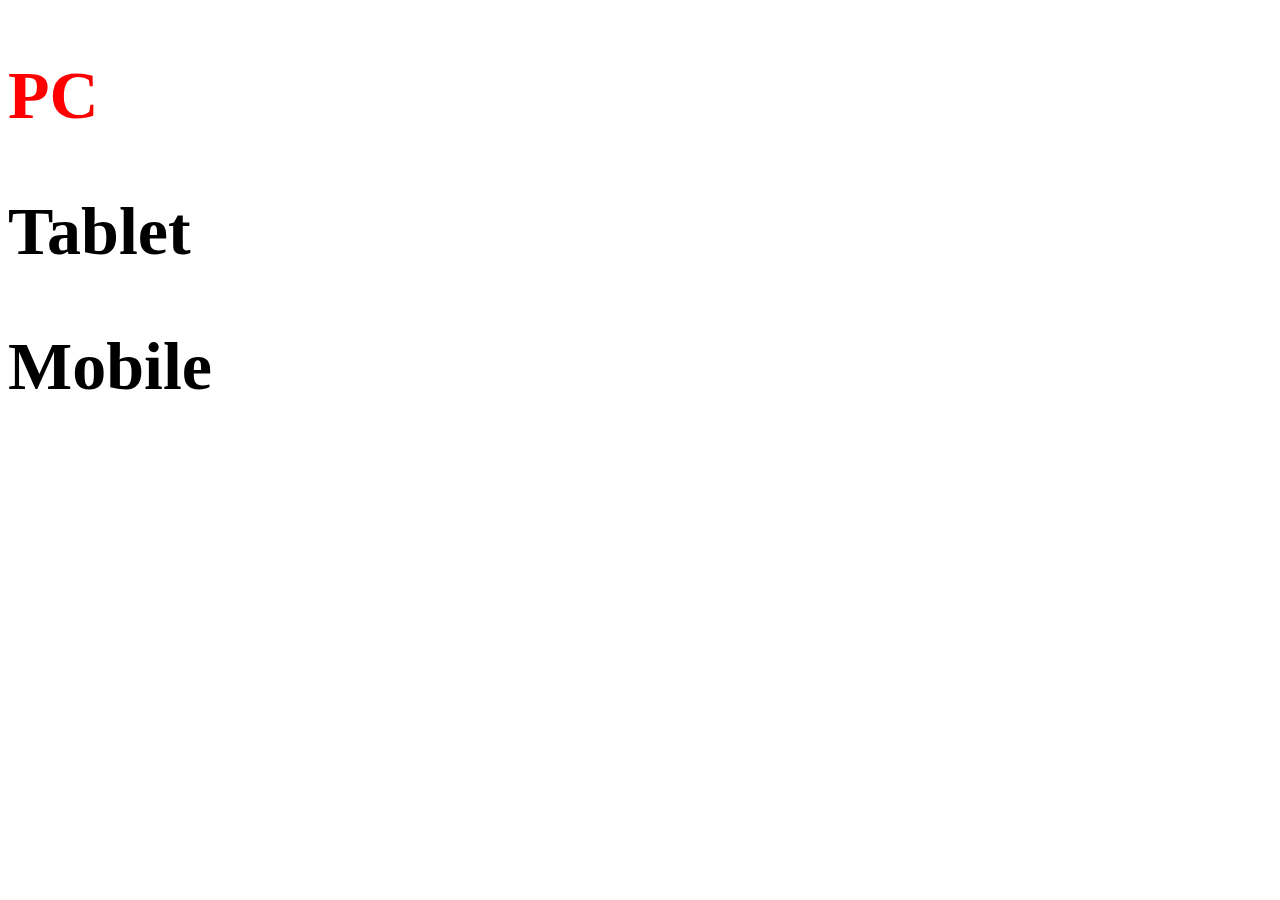
<file: demo.html>
<!DOCTYPE html>
<html lang="en">
<head>
    <meta charset="UTF-8">
    <meta name="viewport" content="width=device-width, initial-scale=1.0">
    <title>Document</title>
    <style>
        .pc,
        .tablet,
        .mobile {
            font-size: 68px;
        }

        @media (min-width: 1024px) {
            .pc {
                color: red;
            }
        }

        @media (min-width: 740px) and (max-width: 1023px) {
            .tablet {
                color: red;
            }
        }

        @media(max-width: 739px) {
            .mobile {
                color: red;
            }
        }
        

    </style>
</head>
<body>
    <h2 class="pc">PC</h2>
    <h2 class="tablet">Tablet</h2>
    <h2 class="mobile">Mobile</h2>
</body>
</html>
</file>
<file: assets/css/responsive.css>
/* Pc */
@media (min-width: 64em) {

}

/* Tablet & Mobile */
@media (max-width: 63.9375em){
    .btn {
        padding: 16px 16px;
    }

    #nav .subnav a {
        padding: 5px 12px;
    }

    .contact-form .form-control {
        padding: 15px;
        font-size: 16px;
    }

    .contact-info {
        line-height: 2;
    }

    .contact-submit-btn {
        font-size: 16px;
    }

    #footer .social-list {
        font-size: 48px;
    }

    #footer .social-list a {
        margin: 0 8px;
    }

    #footer .copyright a {
        padding: 12px;
        display: inline-block;
    }
}

/* Tablet */
@media (min-width: 46.25em) and (max-width: 63.9375em) {

}

/* Mobile */
@media(max-width: 46.1875em) {
    .s-full-width,
    .s-col-full{
        width: 100% !important;
    }

    .s-mt-8 {
        margin-top: 8px !important;
    }
    
    #header {
        overflow: hidden;
    }

    #header .mobile-menu-btn {
        display: block; 
    }

    #header .search-btn {
        display: none;
    }
    #nav {
        display: block;
    }

    #nav li a {
        padding: 1px 24px;
    }
    
    #nav >li {
        display: block;
    }

    #nav > li:first-child {
        display: inline-block;
    }

    #nav .subnav {
        position: initial;
        background-color: #333;
    }

    #nav .subnav a {
        color: #fff;
        padding: 5px 41px;
    }

    #content .member-img {
        width: 60%;
    }

    #contact .contact-form {
        margin-top: 32px;
    }

}
</file>
<file: assets/fonts/themify-icons/themify-icons.css>
@font-face {
	font-family: 'themify';
	src:url('fonts/themify.eot?-fvbane');
	src:url('fonts/themify.eot?#iefix-fvbane') format('embedded-opentype'),
		url('fonts/themify.woff?-fvbane') format('woff'),
		url('fonts/themify.ttf?-fvbane') format('truetype'),
		url('fonts/themify.svg?-fvbane#themify') format('svg');
	font-weight: normal;
	font-style: normal;
}

[class^="ti-"], [class*=" ti-"] {
	font-family: 'themify';
	speak: none;
	font-style: normal;
	font-weight: normal;
	font-variant: normal;
	text-transform: none;
	line-height: 1;

	/* Better Font Rendering =========== */
	-webkit-font-smoothing: antialiased;
	-moz-osx-font-smoothing: grayscale;
}

.ti-wand:before {
	content: "\e600";
}
.ti-volume:before {
	content: "\e601";
}
.ti-user:before {
	content: "\e602";
}
.ti-unlock:before {
	content: "\e603";
}
.ti-unlink:before {
	content: "\e604";
}
.ti-trash:before {
	content: "\e605";
}
.ti-thought:before {
	content: "\e606";
}
.ti-target:before {
	content: "\e607";
}
.ti-tag:before {
	content: "\e608";
}
.ti-tablet:before {
	content: "\e609";
}
.ti-star:before {
	content: "\e60a";
}
.ti-spray:before {
	content: "\e60b";
}
.ti-signal:before {
	content: "\e60c";
}
.ti-shopping-cart:before {
	content: "\e60d";
}
.ti-shopping-cart-full:before {
	content: "\e60e";
}
.ti-settings:before {
	content: "\e60f";
}
.ti-search:before {
	content: "\e610";
}
.ti-zoom-in:before {
	content: "\e611";
}
.ti-zoom-out:before {
	content: "\e612";
}
.ti-cut:before {
	content: "\e613";
}
.ti-ruler:before {
	content: "\e614";
}
.ti-ruler-pencil:before {
	content: "\e615";
}
.ti-ruler-alt:before {
	content: "\e616";
}
.ti-bookmark:before {
	content: "\e617";
}
.ti-bookmark-alt:before {
	content: "\e618";
}
.ti-reload:before {
	content: "\e619";
}
.ti-plus:before {
	content: "\e61a";
}
.ti-pin:before {
	content: "\e61b";
}
.ti-pencil:before {
	content: "\e61c";
}
.ti-pencil-alt:before {
	content: "\e61d";
}
.ti-paint-roller:before {
	content: "\e61e";
}
.ti-paint-bucket:before {
	content: "\e61f";
}
.ti-na:before {
	content: "\e620";
}
.ti-mobile:before {
	content: "\e621";
}
.ti-minus:before {
	content: "\e622";
}
.ti-medall:before {
	content: "\e623";
}
.ti-medall-alt:before {
	content: "\e624";
}
.ti-marker:before {
	content: "\e625";
}
.ti-marker-alt:before {
	content: "\e626";
}
.ti-arrow-up:before {
	content: "\e627";
}
.ti-arrow-right:before {
	content: "\e628";
}
.ti-arrow-left:before {
	content: "\e629";
}
.ti-arrow-down:before {
	content: "\e62a";
}
.ti-lock:before {
	content: "\e62b";
}
.ti-location-arrow:before {
	content: "\e62c";
}
.ti-link:before {
	content: "\e62d";
}
.ti-layout:before {
	content: "\e62e";
}
.ti-layers:before {
	content: "\e62f";
}
.ti-layers-alt:before {
	content: "\e630";
}
.ti-key:before {
	content: "\e631";
}
.ti-import:before {
	content: "\e632";
}
.ti-image:before {
	content: "\e633";
}
.ti-heart:before {
	content: "\e634";
}
.ti-heart-broken:before {
	content: "\e635";
}
.ti-hand-stop:before {
	content: "\e636";
}
.ti-hand-open:before {
	content: "\e637";
}
.ti-hand-drag:before {
	content: "\e638";
}
.ti-folder:before {
	content: "\e639";
}
.ti-flag:before {
	content: "\e63a";
}
.ti-flag-alt:before {
	content: "\e63b";
}
.ti-flag-alt-2:before {
	content: "\e63c";
}
.ti-eye:before {
	content: "\e63d";
}
.ti-export:before {
	content: "\e63e";
}
.ti-exchange-vertical:before {
	content: "\e63f";
}
.ti-desktop:before {
	content: "\e640";
}
.ti-cup:before {
	content: "\e641";
}
.ti-crown:before {
	content: "\e642";
}
.ti-comments:before {
	content: "\e643";
}
.ti-comment:before {
	content: "\e644";
}
.ti-comment-alt:before {
	content: "\e645";
}
.ti-close:before {
	content: "\e646";
}
.ti-clip:before {
	content: "\e647";
}
.ti-angle-up:before {
	content: "\e648";
}
.ti-angle-right:before {
	content: "\e649";
}
.ti-angle-left:before {
	content: "\e64a";
}
.ti-angle-down:before {
	content: "\e64b";
}
.ti-check:before {
	content: "\e64c";
}
.ti-check-box:before {
	content: "\e64d";
}
.ti-camera:before {
	content: "\e64e";
}
.ti-announcement:before {
	content: "\e64f";
}
.ti-brush:before {
	content: "\e650";
}
.ti-briefcase:before {
	content: "\e651";
}
.ti-bolt:before {
	content: "\e652";
}
.ti-bolt-alt:before {
	content: "\e653";
}
.ti-blackboard:before {
	content: "\e654";
}
.ti-bag:before {
	content: "\e655";
}
.ti-move:before {
	content: "\e656";
}
.ti-arrows-vertical:before {
	content: "\e657";
}
.ti-arrows-horizontal:before {
	content: "\e658";
}
.ti-fullscreen:before {
	content: "\e659";
}
.ti-arrow-top-right:before {
	content: "\e65a";
}
.ti-arrow-top-left:before {
	content: "\e65b";
}
.ti-arrow-circle-up:before {
	content: "\e65c";
}
.ti-arrow-circle-right:before {
	content: "\e65d";
}
.ti-arrow-circle-left:before {
	content: "\e65e";
}
.ti-arrow-circle-down:before {
	content: "\e65f";
}
.ti-angle-double-up:before {
	content: "\e660";
}
.ti-angle-double-right:before {
	content: "\e661";
}
.ti-angle-double-left:before {
	content: "\e662";
}
.ti-angle-double-down:before {
	content: "\e663";
}
.ti-zip:before {
	content: "\e664";
}
.ti-world:before {
	content: "\e665";
}
.ti-wheelchair:before {
	content: "\e666";
}
.ti-view-list:before {
	content: "\e667";
}
.ti-view-list-alt:before {
	content: "\e668";
}
.ti-view-grid:before {
	content: "\e669";
}
.ti-uppercase:before {
	content: "\e66a";
}
.ti-upload:before {
	content: "\e66b";
}
.ti-underline:before {
	content: "\e66c";
}
.ti-truck:before {
	content: "\e66d";
}
.ti-timer:before {
	content: "\e66e";
}
.ti-ticket:before {
	content: "\e66f";
}
.ti-thumb-up:before {
	content: "\e670";
}
.ti-thumb-down:before {
	content: "\e671";
}
.ti-text:before {
	content: "\e672";
}
.ti-stats-up:before {
	content: "\e673";
}
.ti-stats-down:before {
	content: "\e674";
}
.ti-split-v:before {
	content: "\e675";
}
.ti-split-h:before {
	content: "\e676";
}
.ti-smallcap:before {
	content: "\e677";
}
.ti-shine:before {
	content: "\e678";
}
.ti-shift-right:before {
	content: "\e679";
}
.ti-shift-left:before {
	content: "\e67a";
}
.ti-shield:before {
	content: "\e67b";
}
.ti-notepad:before {
	content: "\e67c";
}
.ti-server:before {
	content: "\e67d";
}
.ti-quote-right:before {
	content: "\e67e";
}
.ti-quote-left:before {
	content: "\e67f";
}
.ti-pulse:before {
	content: "\e680";
}
.ti-printer:before {
	content: "\e681";
}
.ti-power-off:before {
	content: "\e682";
}
.ti-plug:before {
	content: "\e683";
}
.ti-pie-chart:before {
	content: "\e684";
}
.ti-paragraph:before {
	content: "\e685";
}
.ti-panel:before {
	content: "\e686";
}
.ti-package:before {
	content: "\e687";
}
.ti-music:before {
	content: "\e688";
}
.ti-music-alt:before {
	content: "\e689";
}
.ti-mouse:before {
	content: "\e68a";
}
.ti-mouse-alt:before {
	content: "\e68b";
}
.ti-money:before {
	content: "\e68c";
}
.ti-microphone:before {
	content: "\e68d";
}
.ti-menu:before {
	content: "\e68e";
}
.ti-menu-alt:before {
	content: "\e68f";
}
.ti-map:before {
	content: "\e690";
}
.ti-map-alt:before {
	content: "\e691";
}
.ti-loop:before {
	content: "\e692";
}
.ti-location-pin:before {
	content: "\e693";
}
.ti-list:before {
	content: "\e694";
}
.ti-light-bulb:before {
	content: "\e695";
}
.ti-Italic:before {
	content: "\e696";
}
.ti-info:before {
	content: "\e697";
}
.ti-infinite:before {
	content: "\e698";
}
.ti-id-badge:before {
	content: "\e699";
}
.ti-hummer:before {
	content: "\e69a";
}
.ti-home:before {
	content: "\e69b";
}
.ti-help:before {
	content: "\e69c";
}
.ti-headphone:before {
	content: "\e69d";
}
.ti-harddrives:before {
	content: "\e69e";
}
.ti-harddrive:before {
	content: "\e69f";
}
.ti-gift:before {
	content: "\e6a0";
}
.ti-game:before {
	content: "\e6a1";
}
.ti-filter:before {
	content: "\e6a2";
}
.ti-files:before {
	content: "\e6a3";
}
.ti-file:before {
	content: "\e6a4";
}
.ti-eraser:before {
	content: "\e6a5";
}
.ti-envelope:before {
	content: "\e6a6";
}
.ti-download:before {
	content: "\e6a7";
}
.ti-direction:before {
	content: "\e6a8";
}
.ti-direction-alt:before {
	content: "\e6a9";
}
.ti-dashboard:before {
	content: "\e6aa";
}
.ti-control-stop:before {
	content: "\e6ab";
}
.ti-control-shuffle:before {
	content: "\e6ac";
}
.ti-control-play:before {
	content: "\e6ad";
}
.ti-control-pause:before {
	content: "\e6ae";
}
.ti-control-forward:before {
	content: "\e6af";
}
.ti-control-backward:before {
	content: "\e6b0";
}
.ti-cloud:before {
	content: "\e6b1";
}
.ti-cloud-up:before {
	content: "\e6b2";
}
.ti-cloud-down:before {
	content: "\e6b3";
}
.ti-clipboard:before {
	content: "\e6b4";
}
.ti-car:before {
	content: "\e6b5";
}
.ti-calendar:before {
	content: "\e6b6";
}
.ti-book:before {
	content: "\e6b7";
}
.ti-bell:before {
	content: "\e6b8";
}
.ti-basketball:before {
	content: "\e6b9";
}
.ti-bar-chart:before {
	content: "\e6ba";
}
.ti-bar-chart-alt:before {
	content: "\e6bb";
}
.ti-back-right:before {
	content: "\e6bc";
}
.ti-back-left:before {
	content: "\e6bd";
}
.ti-arrows-corner:before {
	content: "\e6be";
}
.ti-archive:before {
	content: "\e6bf";
}
.ti-anchor:before {
	content: "\e6c0";
}
.ti-align-right:before {
	content: "\e6c1";
}
.ti-align-left:before {
	content: "\e6c2";
}
.ti-align-justify:before {
	content: "\e6c3";
}
.ti-align-center:before {
	content: "\e6c4";
}
.ti-alert:before {
	content: "\e6c5";
}
.ti-alarm-clock:before {
	content: "\e6c6";
}
.ti-agenda:before {
	content: "\e6c7";
}
.ti-write:before {
	content: "\e6c8";
}
.ti-window:before {
	content: "\e6c9";
}
.ti-widgetized:before {
	content: "\e6ca";
}
.ti-widget:before {
	content: "\e6cb";
}
.ti-widget-alt:before {
	content: "\e6cc";
}
.ti-wallet:before {
	content: "\e6cd";
}
.ti-video-clapper:before {
	content: "\e6ce";
}
.ti-video-camera:before {
	content: "\e6cf";
}
.ti-vector:before {
	content: "\e6d0";
}
.ti-themify-logo:before {
	content: "\e6d1";
}
.ti-themify-favicon:before {
	content: "\e6d2";
}
.ti-themify-favicon-alt:before {
	content: "\e6d3";
}
.ti-support:before {
	content: "\e6d4";
}
.ti-stamp:before {
	content: "\e6d5";
}
.ti-split-v-alt:before {
	content: "\e6d6";
}
.ti-slice:before {
	content: "\e6d7";
}
.ti-shortcode:before {
	content: "\e6d8";
}
.ti-shift-right-alt:before {
	content: "\e6d9";
}
.ti-shift-left-alt:before {
	content: "\e6da";
}
.ti-ruler-alt-2:before {
	content: "\e6db";
}
.ti-receipt:before {
	content: "\e6dc";
}
.ti-pin2:before {
	content: "\e6dd";
}
.ti-pin-alt:before {
	content: "\e6de";
}
.ti-pencil-alt2:before {
	content: "\e6df";
}
.ti-palette:before {
	content: "\e6e0";
}
.ti-more:before {
	content: "\e6e1";
}
.ti-more-alt:before {
	content: "\e6e2";
}
.ti-microphone-alt:before {
	content: "\e6e3";
}
.ti-magnet:before {
	content: "\e6e4";
}
.ti-line-double:before {
	content: "\e6e5";
}
.ti-line-dotted:before {
	content: "\e6e6";
}
.ti-line-dashed:before {
	content: "\e6e7";
}
.ti-layout-width-full:before {
	content: "\e6e8";
}
.ti-layout-width-default:before {
	content: "\e6e9";
}
.ti-layout-width-default-alt:before {
	content: "\e6ea";
}
.ti-layout-tab:before {
	content: "\e6eb";
}
.ti-layout-tab-window:before {
	content: "\e6ec";
}
.ti-layout-tab-v:before {
	content: "\e6ed";
}
.ti-layout-tab-min:before {
	content: "\e6ee";
}
.ti-layout-slider:before {
	content: "\e6ef";
}
.ti-layout-slider-alt:before {
	content: "\e6f0";
}
.ti-layout-sidebar-right:before {
	content: "\e6f1";
}
.ti-layout-sidebar-none:before {
	content: "\e6f2";
}
.ti-layout-sidebar-left:before {
	content: "\e6f3";
}
.ti-layout-placeholder:before {
	content: "\e6f4";
}
.ti-layout-menu:before {
	content: "\e6f5";
}
.ti-layout-menu-v:before {
	content: "\e6f6";
}
.ti-layout-menu-separated:before {
	content: "\e6f7";
}
.ti-layout-menu-full:before {
	content: "\e6f8";
}
.ti-layout-media-right-alt:before {
	content: "\e6f9";
}
.ti-layout-media-right:before {
	content: "\e6fa";
}
.ti-layout-media-overlay:before {
	content: "\e6fb";
}
.ti-layout-media-overlay-alt:before {
	content: "\e6fc";
}
.ti-layout-media-overlay-alt-2:before {
	content: "\e6fd";
}
.ti-layout-media-left-alt:before {
	content: "\e6fe";
}
.ti-layout-media-left:before {
	content: "\e6ff";
}
.ti-layout-media-center-alt:before {
	content: "\e700";
}
.ti-layout-media-center:before {
	content: "\e701";
}
.ti-layout-list-thumb:before {
	content: "\e702";
}
.ti-layout-list-thumb-alt:before {
	content: "\e703";
}
.ti-layout-list-post:before {
	content: "\e704";
}
.ti-layout-list-large-image:before {
	content: "\e705";
}
.ti-layout-line-solid:before {
	content: "\e706";
}
.ti-layout-grid4:before {
	content: "\e707";
}
.ti-layout-grid3:before {
	content: "\e708";
}
.ti-layout-grid2:before {
	content: "\e709";
}
.ti-layout-grid2-thumb:before {
	content: "\e70a";
}
.ti-layout-cta-right:before {
	content: "\e70b";
}
.ti-layout-cta-left:before {
	content: "\e70c";
}
.ti-layout-cta-center:before {
	content: "\e70d";
}
.ti-layout-cta-btn-right:before {
	content: "\e70e";
}
.ti-layout-cta-btn-left:before {
	content: "\e70f";
}
.ti-layout-column4:before {
	content: "\e710";
}
.ti-layout-column3:before {
	content: "\e711";
}
.ti-layout-column2:before {
	content: "\e712";
}
.ti-layout-accordion-separated:before {
	content: "\e713";
}
.ti-layout-accordion-merged:before {
	content: "\e714";
}
.ti-layout-accordion-list:before {
	content: "\e715";
}
.ti-ink-pen:before {
	content: "\e716";
}
.ti-info-alt:before {
	content: "\e717";
}
.ti-help-alt:before {
	content: "\e718";
}
.ti-headphone-alt:before {
	content: "\e719";
}
.ti-hand-point-up:before {
	content: "\e71a";
}
.ti-hand-point-right:before {
	content: "\e71b";
}
.ti-hand-point-left:before {
	content: "\e71c";
}
.ti-hand-point-down:before {
	content: "\e71d";
}
.ti-gallery:before {
	content: "\e71e";
}
.ti-face-smile:before {
	content: "\e71f";
}
.ti-face-sad:before {
	content: "\e720";
}
.ti-credit-card:before {
	content: "\e721";
}
.ti-control-skip-forward:before {
	content: "\e722";
}
.ti-control-skip-backward:before {
	content: "\e723";
}
.ti-control-record:before {
	content: "\e724";
}
.ti-control-eject:before {
	content: "\e725";
}
.ti-comments-smiley:before {
	content: "\e726";
}
.ti-brush-alt:before {
	content: "\e727";
}
.ti-youtube:before {
	content: "\e728";
}
.ti-vimeo:before {
	content: "\e729";
}
.ti-twitter:before {
	content: "\e72a";
}
.ti-time:before {
	content: "\e72b";
}
.ti-tumblr:before {
	content: "\e72c";
}
.ti-skype:before {
	content: "\e72d";
}
.ti-share:before {
	content: "\e72e";
}
.ti-share-alt:before {
	content: "\e72f";
}
.ti-rocket:before {
	content: "\e730";
}
.ti-pinterest:before {
	content: "\e731";
}
.ti-new-window:before {
	content: "\e732";
}
.ti-microsoft:before {
	content: "\e733";
}
.ti-list-ol:before {
	content: "\e734";
}
.ti-linkedin:before {
	content: "\e735";
}
.ti-layout-sidebar-2:before {
	content: "\e736";
}
.ti-layout-grid4-alt:before {
	content: "\e737";
}
.ti-layout-grid3-alt:before {
	content: "\e738";
}
.ti-layout-grid2-alt:before {
	content: "\e739";
}
.ti-layout-column4-alt:before {
	content: "\e73a";
}
.ti-layout-column3-alt:before {
	content: "\e73b";
}
.ti-layout-column2-alt:before {
	content: "\e73c";
}
.ti-instagram:before {
	content: "\e73d";
}
.ti-google:before {
	content: "\e73e";
}
.ti-github:before {
	content: "\e73f";
}
.ti-flickr:before {
	content: "\e740";
}
.ti-facebook:before {
	content: "\e741";
}
.ti-dropbox:before {
	content: "\e742";
}
.ti-dribbble:before {
	content: "\e743";
}
.ti-apple:before {
	content: "\e744";
}
.ti-android:before {
	content: "\e745";
}
.ti-save:before {
	content: "\e746";
}
.ti-save-alt:before {
	content: "\e747";
}
.ti-yahoo:before {
	content: "\e748";
}
.ti-wordpress:before {
	content: "\e749";
}
.ti-vimeo-alt:before {
	content: "\e74a";
}
.ti-twitter-alt:before {
	content: "\e74b";
}
.ti-tumblr-alt:before {
	content: "\e74c";
}
.ti-trello:before {
	content: "\e74d";
}
.ti-stack-overflow:before {
	content: "\e74e";
}
.ti-soundcloud:before {
	content: "\e74f";
}
.ti-sharethis:before {
	content: "\e750";
}
.ti-sharethis-alt:before {
	content: "\e751";
}
.ti-reddit:before {
	content: "\e752";
}
.ti-pinterest-alt:before {
	content: "\e753";
}
.ti-microsoft-alt:before {
	content: "\e754";
}
.ti-linux:before {
	content: "\e755";
}
.ti-jsfiddle:before {
	content: "\e756";
}
.ti-joomla:before {
	content: "\e757";
}
.ti-html5:before {
	content: "\e758";
}
.ti-flickr-alt:before {
	content: "\e759";
}
.ti-email:before {
	content: "\e75a";
}
.ti-drupal:before {
	content: "\e75b";
}
.ti-dropbox-alt:before {
	content: "\e75c";
}
.ti-css3:before {
	content: "\e75d";
}
.ti-rss:before {
	content: "\e75e";
}
.ti-rss-alt:before {
	content: "\e75f";
}
</file>
<file: assets/fonts/themify-icons/demo-files/demo.css>
body {
	font: normal 1em/1.5em Arial, Helvetica, sans-serif;
	max-width: 90%;
	margin: 30px auto 0;
}
h1, h3 {
	font-weight: normal;
}
h3 {
	font-size: 1.4;
	text-transform: uppercase;
	letter-spacing: 1px;
}

.icon-section {
	margin: 0 0 3em;
	clear: both;
	overflow: hidden;
}
.icon-container {
	width: 240px; 
	padding: .7em 0;
	float: left; 
	position: relative;
	text-align: left;
}
.icon-container [class^="ti-"], 
.icon-container [class*=" ti-"] {
	color: #000;
	position: absolute;
	margin-top: 3px;
	transition: .3s;
}
.icon-container:hover [class^="ti-"],
.icon-container:hover [class*=" ti-"] {
	font-size: 2.2em;
	margin-top: -5px;
}
.icon-container:hover .icon-name {
	color: #000;
}
.icon-name {
	color: #aaa;
	margin-left: 35px;
	font-size: .8em;
	transition: .3s;
}
.icon-container:hover .icon-name {
	margin-left: 45px;
}
</file>
<file: assets/fonts/themify-icons/ie7/ie7.css>
.ti-wand {
	*zoom: expression(this.runtimeStyle['zoom'] = '1', this.innerHTML = '&#xe600;');
}
.ti-volume {
	*zoom: expression(this.runtimeStyle['zoom'] = '1', this.innerHTML = '&#xe601;');
}
.ti-user {
	*zoom: expression(this.runtimeStyle['zoom'] = '1', this.innerHTML = '&#xe602;');
}
.ti-unlock {
	*zoom: expression(this.runtimeStyle['zoom'] = '1', this.innerHTML = '&#xe603;');
}
.ti-unlink {
	*zoom: expression(this.runtimeStyle['zoom'] = '1', this.innerHTML = '&#xe604;');
}
.ti-trash {
	*zoom: expression(this.runtimeStyle['zoom'] = '1', this.innerHTML = '&#xe605;');
}
.ti-thought {
	*zoom: expression(this.runtimeStyle['zoom'] = '1', this.innerHTML = '&#xe606;');
}
.ti-target {
	*zoom: expression(this.runtimeStyle['zoom'] = '1', this.innerHTML = '&#xe607;');
}
.ti-tag {
	*zoom: expression(this.runtimeStyle['zoom'] = '1', this.innerHTML = '&#xe608;');
}
.ti-tablet {
	*zoom: expression(this.runtimeStyle['zoom'] = '1', this.innerHTML = '&#xe609;');
}
.ti-star {
	*zoom: expression(this.runtimeStyle['zoom'] = '1', this.innerHTML = '&#xe60a;');
}
.ti-spray {
	*zoom: expression(this.runtimeStyle['zoom'] = '1', this.innerHTML = '&#xe60b;');
}
.ti-signal {
	*zoom: expression(this.runtimeStyle['zoom'] = '1', this.innerHTML = '&#xe60c;');
}
.ti-shopping-cart {
	*zoom: expression(this.runtimeStyle['zoom'] = '1', this.innerHTML = '&#xe60d;');
}
.ti-shopping-cart-full {
	*zoom: expression(this.runtimeStyle['zoom'] = '1', this.innerHTML = '&#xe60e;');
}
.ti-settings {
	*zoom: expression(this.runtimeStyle['zoom'] = '1', this.innerHTML = '&#xe60f;');
}
.ti-search {
	*zoom: expression(this.runtimeStyle['zoom'] = '1', this.innerHTML = '&#xe610;');
}
.ti-zoom-in {
	*zoom: expression(this.runtimeStyle['zoom'] = '1', this.innerHTML = '&#xe611;');
}
.ti-zoom-out {
	*zoom: expression(this.runtimeStyle['zoom'] = '1', this.innerHTML = '&#xe612;');
}
.ti-cut {
	*zoom: expression(this.runtimeStyle['zoom'] = '1', this.innerHTML = '&#xe613;');
}
.ti-ruler {
	*zoom: expression(this.runtimeStyle['zoom'] = '1', this.innerHTML = '&#xe614;');
}
.ti-ruler-pencil {
	*zoom: expression(this.runtimeStyle['zoom'] = '1', this.innerHTML = '&#xe615;');
}
.ti-ruler-alt {
	*zoom: expression(this.runtimeStyle['zoom'] = '1', this.innerHTML = '&#xe616;');
}
.ti-bookmark {
	*zoom: expression(this.runtimeStyle['zoom'] = '1', this.innerHTML = '&#xe617;');
}
.ti-bookmark-alt {
	*zoom: expression(this.runtimeStyle['zoom'] = '1', this.innerHTML = '&#xe618;');
}
.ti-reload {
	*zoom: expression(this.runtimeStyle['zoom'] = '1', this.innerHTML = '&#xe619;');
}
.ti-plus {
	*zoom: expression(this.runtimeStyle['zoom'] = '1', this.innerHTML = '&#xe61a;');
}
.ti-pin {
	*zoom: expression(this.runtimeStyle['zoom'] = '1', this.innerHTML = '&#xe61b;');
}
.ti-pencil {
	*zoom: expression(this.runtimeStyle['zoom'] = '1', this.innerHTML = '&#xe61c;');
}
.ti-pencil-alt {
	*zoom: expression(this.runtimeStyle['zoom'] = '1', this.innerHTML = '&#xe61d;');
}
.ti-paint-roller {
	*zoom: expression(this.runtimeStyle['zoom'] = '1', this.innerHTML = '&#xe61e;');
}
.ti-paint-bucket {
	*zoom: expression(this.runtimeStyle['zoom'] = '1', this.innerHTML = '&#xe61f;');
}
.ti-na {
	*zoom: expression(this.runtimeStyle['zoom'] = '1', this.innerHTML = '&#xe620;');
}
.ti-mobile {
	*zoom: expression(this.runtimeStyle['zoom'] = '1', this.innerHTML = '&#xe621;');
}
.ti-minus {
	*zoom: expression(this.runtimeStyle['zoom'] = '1', this.innerHTML = '&#xe622;');
}
.ti-medall {
	*zoom: expression(this.runtimeStyle['zoom'] = '1', this.innerHTML = '&#xe623;');
}
.ti-medall-alt {
	*zoom: expression(this.runtimeStyle['zoom'] = '1', this.innerHTML = '&#xe624;');
}
.ti-marker {
	*zoom: expression(this.runtimeStyle['zoom'] = '1', this.innerHTML = '&#xe625;');
}
.ti-marker-alt {
	*zoom: expression(this.runtimeStyle['zoom'] = '1', this.innerHTML = '&#xe626;');
}
.ti-arrow-up {
	*zoom: expression(this.runtimeStyle['zoom'] = '1', this.innerHTML = '&#xe627;');
}
.ti-arrow-right {
	*zoom: expression(this.runtimeStyle['zoom'] = '1', this.innerHTML = '&#xe628;');
}
.ti-arrow-left {
	*zoom: expression(this.runtimeStyle['zoom'] = '1', this.innerHTML = '&#xe629;');
}
.ti-arrow-down {
	*zoom: expression(this.runtimeStyle['zoom'] = '1', this.innerHTML = '&#xe62a;');
}
.ti-lock {
	*zoom: expression(this.runtimeStyle['zoom'] = '1', this.innerHTML = '&#xe62b;');
}
.ti-location-arrow {
	*zoom: expression(this.runtimeStyle['zoom'] = '1', this.innerHTML = '&#xe62c;');
}
.ti-link {
	*zoom: expression(this.runtimeStyle['zoom'] = '1', this.innerHTML = '&#xe62d;');
}
.ti-layout {
	*zoom: expression(this.runtimeStyle['zoom'] = '1', this.innerHTML = '&#xe62e;');
}
.ti-layers {
	*zoom: expression(this.runtimeStyle['zoom'] = '1', this.innerHTML = '&#xe62f;');
}
.ti-layers-alt {
	*zoom: expression(this.runtimeStyle['zoom'] = '1', this.innerHTML = '&#xe630;');
}
.ti-key {
	*zoom: expression(this.runtimeStyle['zoom'] = '1', this.innerHTML = '&#xe631;');
}
.ti-import {
	*zoom: expression(this.runtimeStyle['zoom'] = '1', this.innerHTML = '&#xe632;');
}
.ti-image {
	*zoom: expression(this.runtimeStyle['zoom'] = '1', this.innerHTML = '&#xe633;');
}
.ti-heart {
	*zoom: expression(this.runtimeStyle['zoom'] = '1', this.innerHTML = '&#xe634;');
}
.ti-heart-broken {
	*zoom: expression(this.runtimeStyle['zoom'] = '1', this.innerHTML = '&#xe635;');
}
.ti-hand-stop {
	*zoom: expression(this.runtimeStyle['zoom'] = '1', this.innerHTML = '&#xe636;');
}
.ti-hand-open {
	*zoom: expression(this.runtimeStyle['zoom'] = '1', this.innerHTML = '&#xe637;');
}
.ti-hand-drag {
	*zoom: expression(this.runtimeStyle['zoom'] = '1', this.innerHTML = '&#xe638;');
}
.ti-folder {
	*zoom: expression(this.runtimeStyle['zoom'] = '1', this.innerHTML = '&#xe639;');
}
.ti-flag {
	*zoom: expression(this.runtimeStyle['zoom'] = '1', this.innerHTML = '&#xe63a;');
}
.ti-flag-alt {
	*zoom: expression(this.runtimeStyle['zoom'] = '1', this.innerHTML = '&#xe63b;');
}
.ti-flag-alt-2 {
	*zoom: expression(this.runtimeStyle['zoom'] = '1', this.innerHTML = '&#xe63c;');
}
.ti-eye {
	*zoom: expression(this.runtimeStyle['zoom'] = '1', this.innerHTML = '&#xe63d;');
}
.ti-export {
	*zoom: expression(this.runtimeStyle['zoom'] = '1', this.innerHTML = '&#xe63e;');
}
.ti-exchange-vertical {
	*zoom: expression(this.runtimeStyle['zoom'] = '1', this.innerHTML = '&#xe63f;');
}
.ti-desktop {
	*zoom: expression(this.runtimeStyle['zoom'] = '1', this.innerHTML = '&#xe640;');
}
.ti-cup {
	*zoom: expression(this.runtimeStyle['zoom'] = '1', this.innerHTML = '&#xe641;');
}
.ti-crown {
	*zoom: expression(this.runtimeStyle['zoom'] = '1', this.innerHTML = '&#xe642;');
}
.ti-comments {
	*zoom: expression(this.runtimeStyle['zoom'] = '1', this.innerHTML = '&#xe643;');
}
.ti-comment {
	*zoom: expression(this.runtimeStyle['zoom'] = '1', this.innerHTML = '&#xe644;');
}
.ti-comment-alt {
	*zoom: expression(this.runtimeStyle['zoom'] = '1', this.innerHTML = '&#xe645;');
}
.ti-close {
	*zoom: expression(this.runtimeStyle['zoom'] = '1', this.innerHTML = '&#xe646;');
}
.ti-clip {
	*zoom: expression(this.runtimeStyle['zoom'] = '1', this.innerHTML = '&#xe647;');
}
.ti-angle-up {
	*zoom: expression(this.runtimeStyle['zoom'] = '1', this.innerHTML = '&#xe648;');
}
.ti-angle-right {
	*zoom: expression(this.runtimeStyle['zoom'] = '1', this.innerHTML = '&#xe649;');
}
.ti-angle-left {
	*zoom: expression(this.runtimeStyle['zoom'] = '1', this.innerHTML = '&#xe64a;');
}
.ti-angle-down {
	*zoom: expression(this.runtimeStyle['zoom'] = '1', this.innerHTML = '&#xe64b;');
}
.ti-check {
	*zoom: expression(this.runtimeStyle['zoom'] = '1', this.innerHTML = '&#xe64c;');
}
.ti-check-box {
	*zoom: expression(this.runtimeStyle['zoom'] = '1', this.innerHTML = '&#xe64d;');
}
.ti-camera {
	*zoom: expression(this.runtimeStyle['zoom'] = '1', this.innerHTML = '&#xe64e;');
}
.ti-announcement {
	*zoom: expression(this.runtimeStyle['zoom'] = '1', this.innerHTML = '&#xe64f;');
}
.ti-brush {
	*zoom: expression(this.runtimeStyle['zoom'] = '1', this.innerHTML = '&#xe650;');
}
.ti-briefcase {
	*zoom: expression(this.runtimeStyle['zoom'] = '1', this.innerHTML = '&#xe651;');
}
.ti-bolt {
	*zoom: expression(this.runtimeStyle['zoom'] = '1', this.innerHTML = '&#xe652;');
}
.ti-bolt-alt {
	*zoom: expression(this.runtimeStyle['zoom'] = '1', this.innerHTML = '&#xe653;');
}
.ti-blackboard {
	*zoom: expression(this.runtimeStyle['zoom'] = '1', this.innerHTML = '&#xe654;');
}
.ti-bag {
	*zoom: expression(this.runtimeStyle['zoom'] = '1', this.innerHTML = '&#xe655;');
}
.ti-move {
	*zoom: expression(this.runtimeStyle['zoom'] = '1', this.innerHTML = '&#xe656;');
}
.ti-arrows-vertical {
	*zoom: expression(this.runtimeStyle['zoom'] = '1', this.innerHTML = '&#xe657;');
}
.ti-arrows-horizontal {
	*zoom: expression(this.runtimeStyle['zoom'] = '1', this.innerHTML = '&#xe658;');
}
.ti-fullscreen {
	*zoom: expression(this.runtimeStyle['zoom'] = '1', this.innerHTML = '&#xe659;');
}
.ti-arrow-top-right {
	*zoom: expression(this.runtimeStyle['zoom'] = '1', this.innerHTML = '&#xe65a;');
}
.ti-arrow-top-left {
	*zoom: expression(this.runtimeStyle['zoom'] = '1', this.innerHTML = '&#xe65b;');
}
.ti-arrow-circle-up {
	*zoom: expression(this.runtimeStyle['zoom'] = '1', this.innerHTML = '&#xe65c;');
}
.ti-arrow-circle-right {
	*zoom: expression(this.runtimeStyle['zoom'] = '1', this.innerHTML = '&#xe65d;');
}
.ti-arrow-circle-left {
	*zoom: expression(this.runtimeStyle['zoom'] = '1', this.innerHTML = '&#xe65e;');
}
.ti-arrow-circle-down {
	*zoom: expression(this.runtimeStyle['zoom'] = '1', this.innerHTML = '&#xe65f;');
}
.ti-angle-double-up {
	*zoom: expression(this.runtimeStyle['zoom'] = '1', this.innerHTML = '&#xe660;');
}
.ti-angle-double-right {
	*zoom: expression(this.runtimeStyle['zoom'] = '1', this.innerHTML = '&#xe661;');
}
.ti-angle-double-left {
	*zoom: expression(this.runtimeStyle['zoom'] = '1', this.innerHTML = '&#xe662;');
}
.ti-angle-double-down {
	*zoom: expression(this.runtimeStyle['zoom'] = '1', this.innerHTML = '&#xe663;');
}
.ti-zip {
	*zoom: expression(this.runtimeStyle['zoom'] = '1', this.innerHTML = '&#xe664;');
}
.ti-world {
	*zoom: expression(this.runtimeStyle['zoom'] = '1', this.innerHTML = '&#xe665;');
}
.ti-wheelchair {
	*zoom: expression(this.runtimeStyle['zoom'] = '1', this.innerHTML = '&#xe666;');
}
.ti-view-list {
	*zoom: expression(this.runtimeStyle['zoom'] = '1', this.innerHTML = '&#xe667;');
}
.ti-view-list-alt {
	*zoom: expression(this.runtimeStyle['zoom'] = '1', this.innerHTML = '&#xe668;');
}
.ti-view-grid {
	*zoom: expression(this.runtimeStyle['zoom'] = '1', this.innerHTML = '&#xe669;');
}
.ti-uppercase {
	*zoom: expression(this.runtimeStyle['zoom'] = '1', this.innerHTML = '&#xe66a;');
}
.ti-upload {
	*zoom: expression(this.runtimeStyle['zoom'] = '1', this.innerHTML = '&#xe66b;');
}
.ti-underline {
	*zoom: expression(this.runtimeStyle['zoom'] = '1', this.innerHTML = '&#xe66c;');
}
.ti-truck {
	*zoom: expression(this.runtimeStyle['zoom'] = '1', this.innerHTML = '&#xe66d;');
}
.ti-timer {
	*zoom: expression(this.runtimeStyle['zoom'] = '1', this.innerHTML = '&#xe66e;');
}
.ti-ticket {
	*zoom: expression(this.runtimeStyle['zoom'] = '1', this.innerHTML = '&#xe66f;');
}
.ti-thumb-up {
	*zoom: expression(this.runtimeStyle['zoom'] = '1', this.innerHTML = '&#xe670;');
}
.ti-thumb-down {
	*zoom: expression(this.runtimeStyle['zoom'] = '1', this.innerHTML = '&#xe671;');
}
.ti-text {
	*zoom: expression(this.runtimeStyle['zoom'] = '1', this.innerHTML = '&#xe672;');
}
.ti-stats-up {
	*zoom: expression(this.runtimeStyle['zoom'] = '1', this.innerHTML = '&#xe673;');
}
.ti-stats-down {
	*zoom: expression(this.runtimeStyle['zoom'] = '1', this.innerHTML = '&#xe674;');
}
.ti-split-v {
	*zoom: expression(this.runtimeStyle['zoom'] = '1', this.innerHTML = '&#xe675;');
}
.ti-split-h {
	*zoom: expression(this.runtimeStyle['zoom'] = '1', this.innerHTML = '&#xe676;');
}
.ti-smallcap {
	*zoom: expression(this.runtimeStyle['zoom'] = '1', this.innerHTML = '&#xe677;');
}
.ti-shine {
	*zoom: expression(this.runtimeStyle['zoom'] = '1', this.innerHTML = '&#xe678;');
}
.ti-shift-right {
	*zoom: expression(this.runtimeStyle['zoom'] = '1', this.innerHTML = '&#xe679;');
}
.ti-shift-left {
	*zoom: expression(this.runtimeStyle['zoom'] = '1', this.innerHTML = '&#xe67a;');
}
.ti-shield {
	*zoom: expression(this.runtimeStyle['zoom'] = '1', this.innerHTML = '&#xe67b;');
}
.ti-notepad {
	*zoom: expression(this.runtimeStyle['zoom'] = '1', this.innerHTML = '&#xe67c;');
}
.ti-server {
	*zoom: expression(this.runtimeStyle['zoom'] = '1', this.innerHTML = '&#xe67d;');
}
.ti-quote-right {
	*zoom: expression(this.runtimeStyle['zoom'] = '1', this.innerHTML = '&#xe67e;');
}
.ti-quote-left {
	*zoom: expression(this.runtimeStyle['zoom'] = '1', this.innerHTML = '&#xe67f;');
}
.ti-pulse {
	*zoom: expression(this.runtimeStyle['zoom'] = '1', this.innerHTML = '&#xe680;');
}
.ti-printer {
	*zoom: expression(this.runtimeStyle['zoom'] = '1', this.innerHTML = '&#xe681;');
}
.ti-power-off {
	*zoom: expression(this.runtimeStyle['zoom'] = '1', this.innerHTML = '&#xe682;');
}
.ti-plug {
	*zoom: expression(this.runtimeStyle['zoom'] = '1', this.innerHTML = '&#xe683;');
}
.ti-pie-chart {
	*zoom: expression(this.runtimeStyle['zoom'] = '1', this.innerHTML = '&#xe684;');
}
.ti-paragraph {
	*zoom: expression(this.runtimeStyle['zoom'] = '1', this.innerHTML = '&#xe685;');
}
.ti-panel {
	*zoom: expression(this.runtimeStyle['zoom'] = '1', this.innerHTML = '&#xe686;');
}
.ti-package {
	*zoom: expression(this.runtimeStyle['zoom'] = '1', this.innerHTML = '&#xe687;');
}
.ti-music {
	*zoom: expression(this.runtimeStyle['zoom'] = '1', this.innerHTML = '&#xe688;');
}
.ti-music-alt {
	*zoom: expression(this.runtimeStyle['zoom'] = '1', this.innerHTML = '&#xe689;');
}
.ti-mouse {
	*zoom: expression(this.runtimeStyle['zoom'] = '1', this.innerHTML = '&#xe68a;');
}
.ti-mouse-alt {
	*zoom: expression(this.runtimeStyle['zoom'] = '1', this.innerHTML = '&#xe68b;');
}
.ti-money {
	*zoom: expression(this.runtimeStyle['zoom'] = '1', this.innerHTML = '&#xe68c;');
}
.ti-microphone {
	*zoom: expression(this.runtimeStyle['zoom'] = '1', this.innerHTML = '&#xe68d;');
}
.ti-menu {
	*zoom: expression(this.runtimeStyle['zoom'] = '1', this.innerHTML = '&#xe68e;');
}
.ti-menu-alt {
	*zoom: expression(this.runtimeStyle['zoom'] = '1', this.innerHTML = '&#xe68f;');
}
.ti-map {
	*zoom: expression(this.runtimeStyle['zoom'] = '1', this.innerHTML = '&#xe690;');
}
.ti-map-alt {
	*zoom: expression(this.runtimeStyle['zoom'] = '1', this.innerHTML = '&#xe691;');
}
.ti-loop {
	*zoom: expression(this.runtimeStyle['zoom'] = '1', this.innerHTML = '&#xe692;');
}
.ti-location-pin {
	*zoom: expression(this.runtimeStyle['zoom'] = '1', this.innerHTML = '&#xe693;');
}
.ti-list {
	*zoom: expression(this.runtimeStyle['zoom'] = '1', this.innerHTML = '&#xe694;');
}
.ti-light-bulb {
	*zoom: expression(this.runtimeStyle['zoom'] = '1', this.innerHTML = '&#xe695;');
}
.ti-Italic {
	*zoom: expression(this.runtimeStyle['zoom'] = '1', this.innerHTML = '&#xe696;');
}
.ti-info {
	*zoom: expression(this.runtimeStyle['zoom'] = '1', this.innerHTML = '&#xe697;');
}
.ti-infinite {
	*zoom: expression(this.runtimeStyle['zoom'] = '1', this.innerHTML = '&#xe698;');
}
.ti-id-badge {
	*zoom: expression(this.runtimeStyle['zoom'] = '1', this.innerHTML = '&#xe699;');
}
.ti-hummer {
	*zoom: expression(this.runtimeStyle['zoom'] = '1', this.innerHTML = '&#xe69a;');
}
.ti-home {
	*zoom: expression(this.runtimeStyle['zoom'] = '1', this.innerHTML = '&#xe69b;');
}
.ti-help {
	*zoom: expression(this.runtimeStyle['zoom'] = '1', this.innerHTML = '&#xe69c;');
}
.ti-headphone {
	*zoom: expression(this.runtimeStyle['zoom'] = '1', this.innerHTML = '&#xe69d;');
}
.ti-harddrives {
	*zoom: expression(this.runtimeStyle['zoom'] = '1', this.innerHTML = '&#xe69e;');
}
.ti-harddrive {
	*zoom: expression(this.runtimeStyle['zoom'] = '1', this.innerHTML = '&#xe69f;');
}
.ti-gift {
	*zoom: expression(this.runtimeStyle['zoom'] = '1', this.innerHTML = '&#xe6a0;');
}
.ti-game {
	*zoom: expression(this.runtimeStyle['zoom'] = '1', this.innerHTML = '&#xe6a1;');
}
.ti-filter {
	*zoom: expression(this.runtimeStyle['zoom'] = '1', this.innerHTML = '&#xe6a2;');
}
.ti-files {
	*zoom: expression(this.runtimeStyle['zoom'] = '1', this.innerHTML = '&#xe6a3;');
}
.ti-file {
	*zoom: expression(this.runtimeStyle['zoom'] = '1', this.innerHTML = '&#xe6a4;');
}
.ti-eraser {
	*zoom: expression(this.runtimeStyle['zoom'] = '1', this.innerHTML = '&#xe6a5;');
}
.ti-envelope {
	*zoom: expression(this.runtimeStyle['zoom'] = '1', this.innerHTML = '&#xe6a6;');
}
.ti-download {
	*zoom: expression(this.runtimeStyle['zoom'] = '1', this.innerHTML = '&#xe6a7;');
}
.ti-direction {
	*zoom: expression(this.runtimeStyle['zoom'] = '1', this.innerHTML = '&#xe6a8;');
}
.ti-direction-alt {
	*zoom: expression(this.runtimeStyle['zoom'] = '1', this.innerHTML = '&#xe6a9;');
}
.ti-dashboard {
	*zoom: expression(this.runtimeStyle['zoom'] = '1', this.innerHTML = '&#xe6aa;');
}
.ti-control-stop {
	*zoom: expression(this.runtimeStyle['zoom'] = '1', this.innerHTML = '&#xe6ab;');
}
.ti-control-shuffle {
	*zoom: expression(this.runtimeStyle['zoom'] = '1', this.innerHTML = '&#xe6ac;');
}
.ti-control-play {
	*zoom: expression(this.runtimeStyle['zoom'] = '1', this.innerHTML = '&#xe6ad;');
}
.ti-control-pause {
	*zoom: expression(this.runtimeStyle['zoom'] = '1', this.innerHTML = '&#xe6ae;');
}
.ti-control-forward {
	*zoom: expression(this.runtimeStyle['zoom'] = '1', this.innerHTML = '&#xe6af;');
}
.ti-control-backward {
	*zoom: expression(this.runtimeStyle['zoom'] = '1', this.innerHTML = '&#xe6b0;');
}
.ti-cloud {
	*zoom: expression(this.runtimeStyle['zoom'] = '1', this.innerHTML = '&#xe6b1;');
}
.ti-cloud-up {
	*zoom: expression(this.runtimeStyle['zoom'] = '1', this.innerHTML = '&#xe6b2;');
}
.ti-cloud-down {
	*zoom: expression(this.runtimeStyle['zoom'] = '1', this.innerHTML = '&#xe6b3;');
}
.ti-clipboard {
	*zoom: expression(this.runtimeStyle['zoom'] = '1', this.innerHTML = '&#xe6b4;');
}
.ti-car {
	*zoom: expression(this.runtimeStyle['zoom'] = '1', this.innerHTML = '&#xe6b5;');
}
.ti-calendar {
	*zoom: expression(this.runtimeStyle['zoom'] = '1', this.innerHTML = '&#xe6b6;');
}
.ti-book {
	*zoom: expression(this.runtimeStyle['zoom'] = '1', this.innerHTML = '&#xe6b7;');
}
.ti-bell {
	*zoom: expression(this.runtimeStyle['zoom'] = '1', this.innerHTML = '&#xe6b8;');
}
.ti-basketball {
	*zoom: expression(this.runtimeStyle['zoom'] = '1', this.innerHTML = '&#xe6b9;');
}
.ti-bar-chart {
	*zoom: expression(this.runtimeStyle['zoom'] = '1', this.innerHTML = '&#xe6ba;');
}
.ti-bar-chart-alt {
	*zoom: expression(this.runtimeStyle['zoom'] = '1', this.innerHTML = '&#xe6bb;');
}
.ti-back-right {
	*zoom: expression(this.runtimeStyle['zoom'] = '1', this.innerHTML = '&#xe6bc;');
}
.ti-back-left {
	*zoom: expression(this.runtimeStyle['zoom'] = '1', this.innerHTML = '&#xe6bd;');
}
.ti-arrows-corner {
	*zoom: expression(this.runtimeStyle['zoom'] = '1', this.innerHTML = '&#xe6be;');
}
.ti-archive {
	*zoom: expression(this.runtimeStyle['zoom'] = '1', this.innerHTML = '&#xe6bf;');
}
.ti-anchor {
	*zoom: expression(this.runtimeStyle['zoom'] = '1', this.innerHTML = '&#xe6c0;');
}
.ti-align-right {
	*zoom: expression(this.runtimeStyle['zoom'] = '1', this.innerHTML = '&#xe6c1;');
}
.ti-align-left {
	*zoom: expression(this.runtimeStyle['zoom'] = '1', this.innerHTML = '&#xe6c2;');
}
.ti-align-justify {
	*zoom: expression(this.runtimeStyle['zoom'] = '1', this.innerHTML = '&#xe6c3;');
}
.ti-align-center {
	*zoom: expression(this.runtimeStyle['zoom'] = '1', this.innerHTML = '&#xe6c4;');
}
.ti-alert {
	*zoom: expression(this.runtimeStyle['zoom'] = '1', this.innerHTML = '&#xe6c5;');
}
.ti-alarm-clock {
	*zoom: expression(this.runtimeStyle['zoom'] = '1', this.innerHTML = '&#xe6c6;');
}
.ti-agenda {
	*zoom: expression(this.runtimeStyle['zoom'] = '1', this.innerHTML = '&#xe6c7;');
}
.ti-write {
	*zoom: expression(this.runtimeStyle['zoom'] = '1', this.innerHTML = '&#xe6c8;');
}
.ti-window {
	*zoom: expression(this.runtimeStyle['zoom'] = '1', this.innerHTML = '&#xe6c9;');
}
.ti-widgetized {
	*zoom: expression(this.runtimeStyle['zoom'] = '1', this.innerHTML = '&#xe6ca;');
}
.ti-widget {
	*zoom: expression(this.runtimeStyle['zoom'] = '1', this.innerHTML = '&#xe6cb;');
}
.ti-widget-alt {
	*zoom: expression(this.runtimeStyle['zoom'] = '1', this.innerHTML = '&#xe6cc;');
}
.ti-wallet {
	*zoom: expression(this.runtimeStyle['zoom'] = '1', this.innerHTML = '&#xe6cd;');
}
.ti-video-clapper {
	*zoom: expression(this.runtimeStyle['zoom'] = '1', this.innerHTML = '&#xe6ce;');
}
.ti-video-camera {
	*zoom: expression(this.runtimeStyle['zoom'] = '1', this.innerHTML = '&#xe6cf;');
}
.ti-vector {
	*zoom: expression(this.runtimeStyle['zoom'] = '1', this.innerHTML = '&#xe6d0;');
}
.ti-themify-logo {
	*zoom: expression(this.runtimeStyle['zoom'] = '1', this.innerHTML = '&#xe6d1;');
}
.ti-themify-favicon {
	*zoom: expression(this.runtimeStyle['zoom'] = '1', this.innerHTML = '&#xe6d2;');
}
.ti-themify-favicon-alt {
	*zoom: expression(this.runtimeStyle['zoom'] = '1', this.innerHTML = '&#xe6d3;');
}
.ti-support {
	*zoom: expression(this.runtimeStyle['zoom'] = '1', this.innerHTML = '&#xe6d4;');
}
.ti-stamp {
	*zoom: expression(this.runtimeStyle['zoom'] = '1', this.innerHTML = '&#xe6d5;');
}
.ti-split-v-alt {
	*zoom: expression(this.runtimeStyle['zoom'] = '1', this.innerHTML = '&#xe6d6;');
}
.ti-slice {
	*zoom: expression(this.runtimeStyle['zoom'] = '1', this.innerHTML = '&#xe6d7;');
}
.ti-shortcode {
	*zoom: expression(this.runtimeStyle['zoom'] = '1', this.innerHTML = '&#xe6d8;');
}
.ti-shift-right-alt {
	*zoom: expression(this.runtimeStyle['zoom'] = '1', this.innerHTML = '&#xe6d9;');
}
.ti-shift-left-alt {
	*zoom: expression(this.runtimeStyle['zoom'] = '1', this.innerHTML = '&#xe6da;');
}
.ti-ruler-alt-2 {
	*zoom: expression(this.runtimeStyle['zoom'] = '1', this.innerHTML = '&#xe6db;');
}
.ti-receipt {
	*zoom: expression(this.runtimeStyle['zoom'] = '1', this.innerHTML = '&#xe6dc;');
}
.ti-pin2 {
	*zoom: expression(this.runtimeStyle['zoom'] = '1', this.innerHTML = '&#xe6dd;');
}
.ti-pin-alt {
	*zoom: expression(this.runtimeStyle['zoom'] = '1', this.innerHTML = '&#xe6de;');
}
.ti-pencil-alt2 {
	*zoom: expression(this.runtimeStyle['zoom'] = '1', this.innerHTML = '&#xe6df;');
}
.ti-palette {
	*zoom: expression(this.runtimeStyle['zoom'] = '1', this.innerHTML = '&#xe6e0;');
}
.ti-more {
	*zoom: expression(this.runtimeStyle['zoom'] = '1', this.innerHTML = '&#xe6e1;');
}
.ti-more-alt {
	*zoom: expression(this.runtimeStyle['zoom'] = '1', this.innerHTML = '&#xe6e2;');
}
.ti-microphone-alt {
	*zoom: expression(this.runtimeStyle['zoom'] = '1', this.innerHTML = '&#xe6e3;');
}
.ti-magnet {
	*zoom: expression(this.runtimeStyle['zoom'] = '1', this.innerHTML = '&#xe6e4;');
}
.ti-line-double {
	*zoom: expression(this.runtimeStyle['zoom'] = '1', this.innerHTML = '&#xe6e5;');
}
.ti-line-dotted {
	*zoom: expression(this.runtimeStyle['zoom'] = '1', this.innerHTML = '&#xe6e6;');
}
.ti-line-dashed {
	*zoom: expression(this.runtimeStyle['zoom'] = '1', this.innerHTML = '&#xe6e7;');
}
.ti-layout-width-full {
	*zoom: expression(this.runtimeStyle['zoom'] = '1', this.innerHTML = '&#xe6e8;');
}
.ti-layout-width-default {
	*zoom: expression(this.runtimeStyle['zoom'] = '1', this.innerHTML = '&#xe6e9;');
}
.ti-layout-width-default-alt {
	*zoom: expression(this.runtimeStyle['zoom'] = '1', this.innerHTML = '&#xe6ea;');
}
.ti-layout-tab {
	*zoom: expression(this.runtimeStyle['zoom'] = '1', this.innerHTML = '&#xe6eb;');
}
.ti-layout-tab-window {
	*zoom: expression(this.runtimeStyle['zoom'] = '1', this.innerHTML = '&#xe6ec;');
}
.ti-layout-tab-v {
	*zoom: expression(this.runtimeStyle['zoom'] = '1', this.innerHTML = '&#xe6ed;');
}
.ti-layout-tab-min {
	*zoom: expression(this.runtimeStyle['zoom'] = '1', this.innerHTML = '&#xe6ee;');
}
.ti-layout-slider {
	*zoom: expression(this.runtimeStyle['zoom'] = '1', this.innerHTML = '&#xe6ef;');
}
.ti-layout-slider-alt {
	*zoom: expression(this.runtimeStyle['zoom'] = '1', this.innerHTML = '&#xe6f0;');
}
.ti-layout-sidebar-right {
	*zoom: expression(this.runtimeStyle['zoom'] = '1', this.innerHTML = '&#xe6f1;');
}
.ti-layout-sidebar-none {
	*zoom: expression(this.runtimeStyle['zoom'] = '1', this.innerHTML = '&#xe6f2;');
}
.ti-layout-sidebar-left {
	*zoom: expression(this.runtimeStyle['zoom'] = '1', this.innerHTML = '&#xe6f3;');
}
.ti-layout-placeholder {
	*zoom: expression(this.runtimeStyle['zoom'] = '1', this.innerHTML = '&#xe6f4;');
}
.ti-layout-menu {
	*zoom: expression(this.runtimeStyle['zoom'] = '1', this.innerHTML = '&#xe6f5;');
}
.ti-layout-menu-v {
	*zoom: expression(this.runtimeStyle['zoom'] = '1', this.innerHTML = '&#xe6f6;');
}
.ti-layout-menu-separated {
	*zoom: expression(this.runtimeStyle['zoom'] = '1', this.innerHTML = '&#xe6f7;');
}
.ti-layout-menu-full {
	*zoom: expression(this.runtimeStyle['zoom'] = '1', this.innerHTML = '&#xe6f8;');
}
.ti-layout-media-right-alt {
	*zoom: expression(this.runtimeStyle['zoom'] = '1', this.innerHTML = '&#xe6f9;');
}
.ti-layout-media-right {
	*zoom: expression(this.runtimeStyle['zoom'] = '1', this.innerHTML = '&#xe6fa;');
}
.ti-layout-media-overlay {
	*zoom: expression(this.runtimeStyle['zoom'] = '1', this.innerHTML = '&#xe6fb;');
}
.ti-layout-media-overlay-alt {
	*zoom: expression(this.runtimeStyle['zoom'] = '1', this.innerHTML = '&#xe6fc;');
}
.ti-layout-media-overlay-alt-2 {
	*zoom: expression(this.runtimeStyle['zoom'] = '1', this.innerHTML = '&#xe6fd;');
}
.ti-layout-media-left-alt {
	*zoom: expression(this.runtimeStyle['zoom'] = '1', this.innerHTML = '&#xe6fe;');
}
.ti-layout-media-left {
	*zoom: expression(this.runtimeStyle['zoom'] = '1', this.innerHTML = '&#xe6ff;');
}
.ti-layout-media-center-alt {
	*zoom: expression(this.runtimeStyle['zoom'] = '1', this.innerHTML = '&#xe700;');
}
.ti-layout-media-center {
	*zoom: expression(this.runtimeStyle['zoom'] = '1', this.innerHTML = '&#xe701;');
}
.ti-layout-list-thumb {
	*zoom: expression(this.runtimeStyle['zoom'] = '1', this.innerHTML = '&#xe702;');
}
.ti-layout-list-thumb-alt {
	*zoom: expression(this.runtimeStyle['zoom'] = '1', this.innerHTML = '&#xe703;');
}
.ti-layout-list-post {
	*zoom: expression(this.runtimeStyle['zoom'] = '1', this.innerHTML = '&#xe704;');
}
.ti-layout-list-large-image {
	*zoom: expression(this.runtimeStyle['zoom'] = '1', this.innerHTML = '&#xe705;');
}
.ti-layout-line-solid {
	*zoom: expression(this.runtimeStyle['zoom'] = '1', this.innerHTML = '&#xe706;');
}
.ti-layout-grid4 {
	*zoom: expression(this.runtimeStyle['zoom'] = '1', this.innerHTML = '&#xe707;');
}
.ti-layout-grid3 {
	*zoom: expression(this.runtimeStyle['zoom'] = '1', this.innerHTML = '&#xe708;');
}
.ti-layout-grid2 {
	*zoom: expression(this.runtimeStyle['zoom'] = '1', this.innerHTML = '&#xe709;');
}
.ti-layout-grid2-thumb {
	*zoom: expression(this.runtimeStyle['zoom'] = '1', this.innerHTML = '&#xe70a;');
}
.ti-layout-cta-right {
	*zoom: expression(this.runtimeStyle['zoom'] = '1', this.innerHTML = '&#xe70b;');
}
.ti-layout-cta-left {
	*zoom: expression(this.runtimeStyle['zoom'] = '1', this.innerHTML = '&#xe70c;');
}
.ti-layout-cta-center {
	*zoom: expression(this.runtimeStyle['zoom'] = '1', this.innerHTML = '&#xe70d;');
}
.ti-layout-cta-btn-right {
	*zoom: expression(this.runtimeStyle['zoom'] = '1', this.innerHTML = '&#xe70e;');
}
.ti-layout-cta-btn-left {
	*zoom: expression(this.runtimeStyle['zoom'] = '1', this.innerHTML = '&#xe70f;');
}
.ti-layout-column4 {
	*zoom: expression(this.runtimeStyle['zoom'] = '1', this.innerHTML = '&#xe710;');
}
.ti-layout-column3 {
	*zoom: expression(this.runtimeStyle['zoom'] = '1', this.innerHTML = '&#xe711;');
}
.ti-layout-column2 {
	*zoom: expression(this.runtimeStyle['zoom'] = '1', this.innerHTML = '&#xe712;');
}
.ti-layout-accordion-separated {
	*zoom: expression(this.runtimeStyle['zoom'] = '1', this.innerHTML = '&#xe713;');
}
.ti-layout-accordion-merged {
	*zoom: expression(this.runtimeStyle['zoom'] = '1', this.innerHTML = '&#xe714;');
}
.ti-layout-accordion-list {
	*zoom: expression(this.runtimeStyle['zoom'] = '1', this.innerHTML = '&#xe715;');
}
.ti-ink-pen {
	*zoom: expression(this.runtimeStyle['zoom'] = '1', this.innerHTML = '&#xe716;');
}
.ti-info-alt {
	*zoom: expression(this.runtimeStyle['zoom'] = '1', this.innerHTML = '&#xe717;');
}
.ti-help-alt {
	*zoom: expression(this.runtimeStyle['zoom'] = '1', this.innerHTML = '&#xe718;');
}
.ti-headphone-alt {
	*zoom: expression(this.runtimeStyle['zoom'] = '1', this.innerHTML = '&#xe719;');
}
.ti-hand-point-up {
	*zoom: expression(this.runtimeStyle['zoom'] = '1', this.innerHTML = '&#xe71a;');
}
.ti-hand-point-right {
	*zoom: expression(this.runtimeStyle['zoom'] = '1', this.innerHTML = '&#xe71b;');
}
.ti-hand-point-left {
	*zoom: expression(this.runtimeStyle['zoom'] = '1', this.innerHTML = '&#xe71c;');
}
.ti-hand-point-down {
	*zoom: expression(this.runtimeStyle['zoom'] = '1', this.innerHTML = '&#xe71d;');
}
.ti-gallery {
	*zoom: expression(this.runtimeStyle['zoom'] = '1', this.innerHTML = '&#xe71e;');
}
.ti-face-smile {
	*zoom: expression(this.runtimeStyle['zoom'] = '1', this.innerHTML = '&#xe71f;');
}
.ti-face-sad {
	*zoom: expression(this.runtimeStyle['zoom'] = '1', this.innerHTML = '&#xe720;');
}
.ti-credit-card {
	*zoom: expression(this.runtimeStyle['zoom'] = '1', this.innerHTML = '&#xe721;');
}
.ti-control-skip-forward {
	*zoom: expression(this.runtimeStyle['zoom'] = '1', this.innerHTML = '&#xe722;');
}
.ti-control-skip-backward {
	*zoom: expression(this.runtimeStyle['zoom'] = '1', this.innerHTML = '&#xe723;');
}
.ti-control-record {
	*zoom: expression(this.runtimeStyle['zoom'] = '1', this.innerHTML = '&#xe724;');
}
.ti-control-eject {
	*zoom: expression(this.runtimeStyle['zoom'] = '1', this.innerHTML = '&#xe725;');
}
.ti-comments-smiley {
	*zoom: expression(this.runtimeStyle['zoom'] = '1', this.innerHTML = '&#xe726;');
}
.ti-brush-alt {
	*zoom: expression(this.runtimeStyle['zoom'] = '1', this.innerHTML = '&#xe727;');
}
.ti-youtube {
	*zoom: expression(this.runtimeStyle['zoom'] = '1', this.innerHTML = '&#xe728;');
}
.ti-vimeo {
	*zoom: expression(this.runtimeStyle['zoom'] = '1', this.innerHTML = '&#xe729;');
}
.ti-twitter {
	*zoom: expression(this.runtimeStyle['zoom'] = '1', this.innerHTML = '&#xe72a;');
}
.ti-time {
	*zoom: expression(this.runtimeStyle['zoom'] = '1', this.innerHTML = '&#xe72b;');
}
.ti-tumblr {
	*zoom: expression(this.runtimeStyle['zoom'] = '1', this.innerHTML = '&#xe72c;');
}
.ti-skype {
	*zoom: expression(this.runtimeStyle['zoom'] = '1', this.innerHTML = '&#xe72d;');
}
.ti-share {
	*zoom: expression(this.runtimeStyle['zoom'] = '1', this.innerHTML = '&#xe72e;');
}
.ti-share-alt {
	*zoom: expression(this.runtimeStyle['zoom'] = '1', this.innerHTML = '&#xe72f;');
}
.ti-rocket {
	*zoom: expression(this.runtimeStyle['zoom'] = '1', this.innerHTML = '&#xe730;');
}
.ti-pinterest {
	*zoom: expression(this.runtimeStyle['zoom'] = '1', this.innerHTML = '&#xe731;');
}
.ti-new-window {
	*zoom: expression(this.runtimeStyle['zoom'] = '1', this.innerHTML = '&#xe732;');
}
.ti-microsoft {
	*zoom: expression(this.runtimeStyle['zoom'] = '1', this.innerHTML = '&#xe733;');
}
.ti-list-ol {
	*zoom: expression(this.runtimeStyle['zoom'] = '1', this.innerHTML = '&#xe734;');
}
.ti-linkedin {
	*zoom: expression(this.runtimeStyle['zoom'] = '1', this.innerHTML = '&#xe735;');
}
.ti-layout-sidebar-2 {
	*zoom: expression(this.runtimeStyle['zoom'] = '1', this.innerHTML = '&#xe736;');
}
.ti-layout-grid4-alt {
	*zoom: expression(this.runtimeStyle['zoom'] = '1', this.innerHTML = '&#xe737;');
}
.ti-layout-grid3-alt {
	*zoom: expression(this.runtimeStyle['zoom'] = '1', this.innerHTML = '&#xe738;');
}
.ti-layout-grid2-alt {
	*zoom: expression(this.runtimeStyle['zoom'] = '1', this.innerHTML = '&#xe739;');
}
.ti-layout-column4-alt {
	*zoom: expression(this.runtimeStyle['zoom'] = '1', this.innerHTML = '&#xe73a;');
}
.ti-layout-column3-alt {
	*zoom: expression(this.runtimeStyle['zoom'] = '1', this.innerHTML = '&#xe73b;');
}
.ti-layout-column2-alt {
	*zoom: expression(this.runtimeStyle['zoom'] = '1', this.innerHTML = '&#xe73c;');
}
.ti-instagram {
	*zoom: expression(this.runtimeStyle['zoom'] = '1', this.innerHTML = '&#xe73d;');
}
.ti-google {
	*zoom: expression(this.runtimeStyle['zoom'] = '1', this.innerHTML = '&#xe73e;');
}
.ti-github {
	*zoom: expression(this.runtimeStyle['zoom'] = '1', this.innerHTML = '&#xe73f;');
}
.ti-flickr {
	*zoom: expression(this.runtimeStyle['zoom'] = '1', this.innerHTML = '&#xe740;');
}
.ti-facebook {
	*zoom: expression(this.runtimeStyle['zoom'] = '1', this.innerHTML = '&#xe741;');
}
.ti-dropbox {
	*zoom: expression(this.runtimeStyle['zoom'] = '1', this.innerHTML = '&#xe742;');
}
.ti-dribbble {
	*zoom: expression(this.runtimeStyle['zoom'] = '1', this.innerHTML = '&#xe743;');
}
.ti-apple {
	*zoom: expression(this.runtimeStyle['zoom'] = '1', this.innerHTML = '&#xe744;');
}
.ti-android {
	*zoom: expression(this.runtimeStyle['zoom'] = '1', this.innerHTML = '&#xe745;');
}
.ti-save {
	*zoom: expression(this.runtimeStyle['zoom'] = '1', this.innerHTML = '&#xe746;');
}
.ti-save-alt {
	*zoom: expression(this.runtimeStyle['zoom'] = '1', this.innerHTML = '&#xe747;');
}
.ti-yahoo {
	*zoom: expression(this.runtimeStyle['zoom'] = '1', this.innerHTML = '&#xe748;');
}
.ti-wordpress {
	*zoom: expression(this.runtimeStyle['zoom'] = '1', this.innerHTML = '&#xe749;');
}
.ti-vimeo-alt {
	*zoom: expression(this.runtimeStyle['zoom'] = '1', this.innerHTML = '&#xe74a;');
}
.ti-twitter-alt {
	*zoom: expression(this.runtimeStyle['zoom'] = '1', this.innerHTML = '&#xe74b;');
}
.ti-tumblr-alt {
	*zoom: expression(this.runtimeStyle['zoom'] = '1', this.innerHTML = '&#xe74c;');
}
.ti-trello {
	*zoom: expression(this.runtimeStyle['zoom'] = '1', this.innerHTML = '&#xe74d;');
}
.ti-stack-overflow {
	*zoom: expression(this.runtimeStyle['zoom'] = '1', this.innerHTML = '&#xe74e;');
}
.ti-soundcloud {
	*zoom: expression(this.runtimeStyle['zoom'] = '1', this.innerHTML = '&#xe74f;');
}
.ti-sharethis {
	*zoom: expression(this.runtimeStyle['zoom'] = '1', this.innerHTML = '&#xe750;');
}
.ti-sharethis-alt {
	*zoom: expression(this.runtimeStyle['zoom'] = '1', this.innerHTML = '&#xe751;');
}
.ti-reddit {
	*zoom: expression(this.runtimeStyle['zoom'] = '1', this.innerHTML = '&#xe752;');
}
.ti-pinterest-alt {
	*zoom: expression(this.runtimeStyle['zoom'] = '1', this.innerHTML = '&#xe753;');
}
.ti-microsoft-alt {
	*zoom: expression(this.runtimeStyle['zoom'] = '1', this.innerHTML = '&#xe754;');
}
.ti-linux {
	*zoom: expression(this.runtimeStyle['zoom'] = '1', this.innerHTML = '&#xe755;');
}
.ti-jsfiddle {
	*zoom: expression(this.runtimeStyle['zoom'] = '1', this.innerHTML = '&#xe756;');
}
.ti-joomla {
	*zoom: expression(this.runtimeStyle['zoom'] = '1', this.innerHTML = '&#xe757;');
}
.ti-html5 {
	*zoom: expression(this.runtimeStyle['zoom'] = '1', this.innerHTML = '&#xe758;');
}
.ti-flickr-alt {
	*zoom: expression(this.runtimeStyle['zoom'] = '1', this.innerHTML = '&#xe759;');
}
.ti-email {
	*zoom: expression(this.runtimeStyle['zoom'] = '1', this.innerHTML = '&#xe75a;');
}
.ti-drupal {
	*zoom: expression(this.runtimeStyle['zoom'] = '1', this.innerHTML = '&#xe75b;');
}
.ti-dropbox-alt {
	*zoom: expression(this.runtimeStyle['zoom'] = '1', this.innerHTML = '&#xe75c;');
}
.ti-css3 {
	*zoom: expression(this.runtimeStyle['zoom'] = '1', this.innerHTML = '&#xe75d;');
}
.ti-rss {
	*zoom: expression(this.runtimeStyle['zoom'] = '1', this.innerHTML = '&#xe75e;');
}
.ti-rss-alt {
	*zoom: expression(this.runtimeStyle['zoom'] = '1', this.innerHTML = '&#xe75f;');
}
</file>
<file: assets/css/style.css>
/* Reset CSS */
* {
    padding: 0;
    margin: 0;
    box-sizing: border-box;
}

html {
    font-family: Arial, Helvetica, sans-serif;
    scroll-behavior: smooth; 
}

/* 
1. Tu ngoai vao trong
2. Tu tren xuong duoi
3. Tong quan den chi tiet

*/


/* 
1. Vi tri
2. Kich thuoc (width,height)
3. Mau sac
4. Kieu dang

*/

/* common */

.clear {
    clear: both;
}

.text-white {
    color: #fff !important;
}

.text-center {
    text-align: center !important;
}

.row {
    margin-left: -8px;
    margin-right: -8px;
}

.row::after {
    content: "";
    display: block;
    clear: both;
}

.col {
    float: left;
    padding-left: 8px;
    padding-right: 8px;
}

.col-half {
    width: 50%;
}

.col-third {
    width: 33.33333%;
}

.col-full {
    width: 100%;
}

.mt-8 {
    margin-top: 8px;
}

.mt-16{
    margin-top: 16px;
}

.mt-32 {
    margin-top: 32px;
}

.pull-right {
    float: right !important;
}

.btn:hover {
    cursor: pointer;
    color: #000;
    background-color: #ccc;
}

.btn {
    color: #fff;
    background-color: #000;
    text-decoration: none;
    padding: 11px 16px;
    margin-top: 15px;
    display: inline-block;
    border: none;
    appearance: none;
    -webkit-appearance: none;
}

/* main */

#main {

}

#nav {
    display: inline-block;
}

#nav, .subnav {
    list-style-type: none;
}

#nav >li {
    display: inline-block;
}

#nav li {
    position: relative;
}

#nav >li>a {
    color: #fff;
    display: block;
    text-transform: uppercase;
}

#nav li a {
    text-decoration: none;
    line-height: 46px;
    padding: 0 24px;   
}

#nav li:hover .subnav {
    display: block;
}

#nav .subnav li:hover a, #nav >li:hover> a{
    color: #000;
    background-color: #ccc;  
}

#nav .subnav {
    display: none;
    position: absolute;
    background-color: #fff;
    box-shadow: 0 0 10px rgba(0,0,0,0.3);
    min-width: 160px;
}

#nav .subnav a {
    color: #000;
    display: block;
    padding: 0 12px;
    line-height: 38px;
}

#header {
    height: 46px;
    background-color: #000;
    position: fixed;
    top: 0;
    left: 0;
    right: 0;
    z-index: 1;
}

#nav .nav-arrow-down {
    font-size: 14px;
}

#header .search-btn:hover {
    background-color: #f44336;
    /* color: #fff; */
    cursor: pointer;
}

#header .mobile-menu-btn {
    position: absolute;
    top: 0;
    right: 0;   
    display: none;
}

#header .mobile-menu-btn:hover {
    background-color: #ccc;
}

#header .mobile-menu-btn:hover .menu-icon {
    color:#000;
}

#header .mobile-menu-btn,
#header .search-btn {
    float: right;
    padding: 0 21px;
}

#header .menu-icon ,
#header .search-icon {
    color: #fff;
    font-size: 20px;
    line-height: 46px;
}

#slider {
    position: relative;
    margin-top: 46px;
    padding-top: 50%;
    background: url('../img/slider/slider_1.jpg') top center /cover no-repeat;
}

.slides {
    display: flex;
    transition: transform 0.5s ease-in-out;
}

.slide {
    min-width: 100%;
    box-sizing: border-box;
}

#slider .text-content {
    position: absolute;
    color: #fff;
    bottom: 48px;
    width: 100%;
    text-align: center;
}

#slider .text-heading {
    font-weight: 500;
    font-size: 24px;
}

#slider .text-description {
    font-size: 15px;
    margin-top: 25px;
    text-shadow: 0 0 1px #0000;
}


#content {
    
}

#content .content-section {
    width: 800px;
    max-width: 100%;
    padding: 64px 0 112px;
    margin-left: auto;
    margin-right: auto;
    padding-left: 16px;
    padding-right: 16px;
}

#content .section-heading {
    font-size: 30px;
    font-weight: 500;
    text-align: center;
    letter-spacing: 4px;
}

#content .section-sub-heading {
    font-size: 15px;
    text-align: center;
    margin-top: 25px;
    font-style:italic;
    opacity: 0.6;
}

#content .about-text{
    margin-top: 15px;
    font-size: 15px;
    text-align: justify;
    line-height: 1.4;
}

#content .member-list {
    margin-top: 32px;
}

#content .member-name {
    font-size: 15px;

}

#content .member-img {
    width: 154px;
    margin-top: 15px;
    border-radius: 4px;
}

/* Tour section */

.tour-section {
    background-color: #000;
}

.tickets-list {
    background-color: #fff;
    margin-top: 40px;
    list-style-type: none;
}

.tickets-list li { 
    color: #757575;
    font-size: 15px;
    padding: 11px 16px;
    border-bottom: 1px solid #ddd;
}

.tickets-list .sold-out {
    color: #fff;
    background-color: #f44336;
    padding: 3px 4px;
    margin-left: 16px;
}

.tickets-list .quantity {
    float: right;
    width: 24px;
    height: 24px;
    color: #fff;
    background-color: #000;
    border-radius: 50px;
    line-height: 24px;
    text-align: center;
    margin-top: -3px;
}

/* Places */
.place-list {
    margin-top: 16px;
}

.place-img:hover {
    opacity: 0.6;
}

.place-img {
    display: block;
    width: 100%;
}

.place-content {
    background-color: #fff;
    padding: 16px;
    font-size: 15px;
}

.place-heading {
    font-size: 15px;
    font-weight: 600;
}

.place-time {
    margin-top: 15px;
    color:#757575;
}

.place-desc {
    margin-top: 15px;
    line-height: 1.4;
}

.modal.open {
    display: flex;
}

.modal {
    position: fixed;
    top: 0;
    right: 0;
    bottom: 0;
    left: 0;
    background: rgba(0,0,0, 0.4);
    align-items: center;
    justify-content: center;
    display: none;
}

.modal-container {
    background: #fff;
    width: 900px;
    min-height: 200px;
    position: relative;
    animation: modalFadeIn ease 0.5s;
}
    
.modal-header {
    background-color: #009688;
    height: 129px;
    display: flex;
    align-items: center;
    justify-content: center;
    font-size: 30px;
    color: #fff;
}

.modal-close {
    position: absolute;
    right: 0;
    padding: 12px;
    color: #fff;
    cursor: pointer;
    opacity: 0.8;
}

.modal-close:hover {
    opacity: 1;
    background: #ccc;
} 

.modal-body {
    padding: 0 16px;
}

.modal-label {
    display: block;
    font-size: 16px;
    margin: 15px 0;
}

.modal-input {
    border: 1px solid #ccc;
    width: 100%;
    padding: 10px;
    font-size: 16px;
    margin-bottom: 10px;
}

#buy-ticket {
    width: 100%;
    background: #009688;
    padding: 18px;
    font-size: 15px;
    margin: 10px 0;
    border: none;
    color: #fff;
    text-transform: uppercase;
    cursor: pointer;
}

#buy-ticket:hover {
    background: #ccc;
}

.modal-footer {
    padding: 16px;
    text-align: right;
}

.modal-footer a {
    color: #2196F3;
}

/* chuyen dong modal */
@keyframes modalFadeIn {
    from {
        opacity: 0;
        transform: translateY(-150px);
    }
    to {
        opacity: 1;
        transform: translateY(0px);
    }
}

/* Contact */

.contact-content {
    margin-top: 48px;
}

.contact-info {
    font-size: 18px; 
    line-height: 1.5;
}

.contact-info a {
    color: #00e;
    opacity: 0.8;
}

.contact-info a:hover {
    opacity: 1;
}

/* [class*="abc"] co nghia la trong the co chua chuoi "abc" */
.contact-info i[class*="ti-"] {
    width: 30px;
    display: inline-block;
}

.contact-form {
    font-size: 15px;
}

.contact-form .form-control {
    padding: 10px;
    border: 1px solid #ccc;
    width: 100%;
}

.map-section img {
    width: 100%;
}

#footer {
    padding: 64px 16px;
    text-align: center;
}

#footer .social-list {
    font-size: 24px;
}

#footer .social-list a {
    color: rgba(0, 0, 0, 0.6);
    text-decoration: none;
}

#footer .copyright a:hover, 
#footer .social-list a:hover {
    color: rgba(0, 0, 0, 0.3);
}

#footer .copyright {
    margin-top: 15px;
    color: rgba(0, 0, 0, 0.6);
}

#footer .copyright a {
    color: rgba(0, 0, 0, 0.6);
}
</file>
